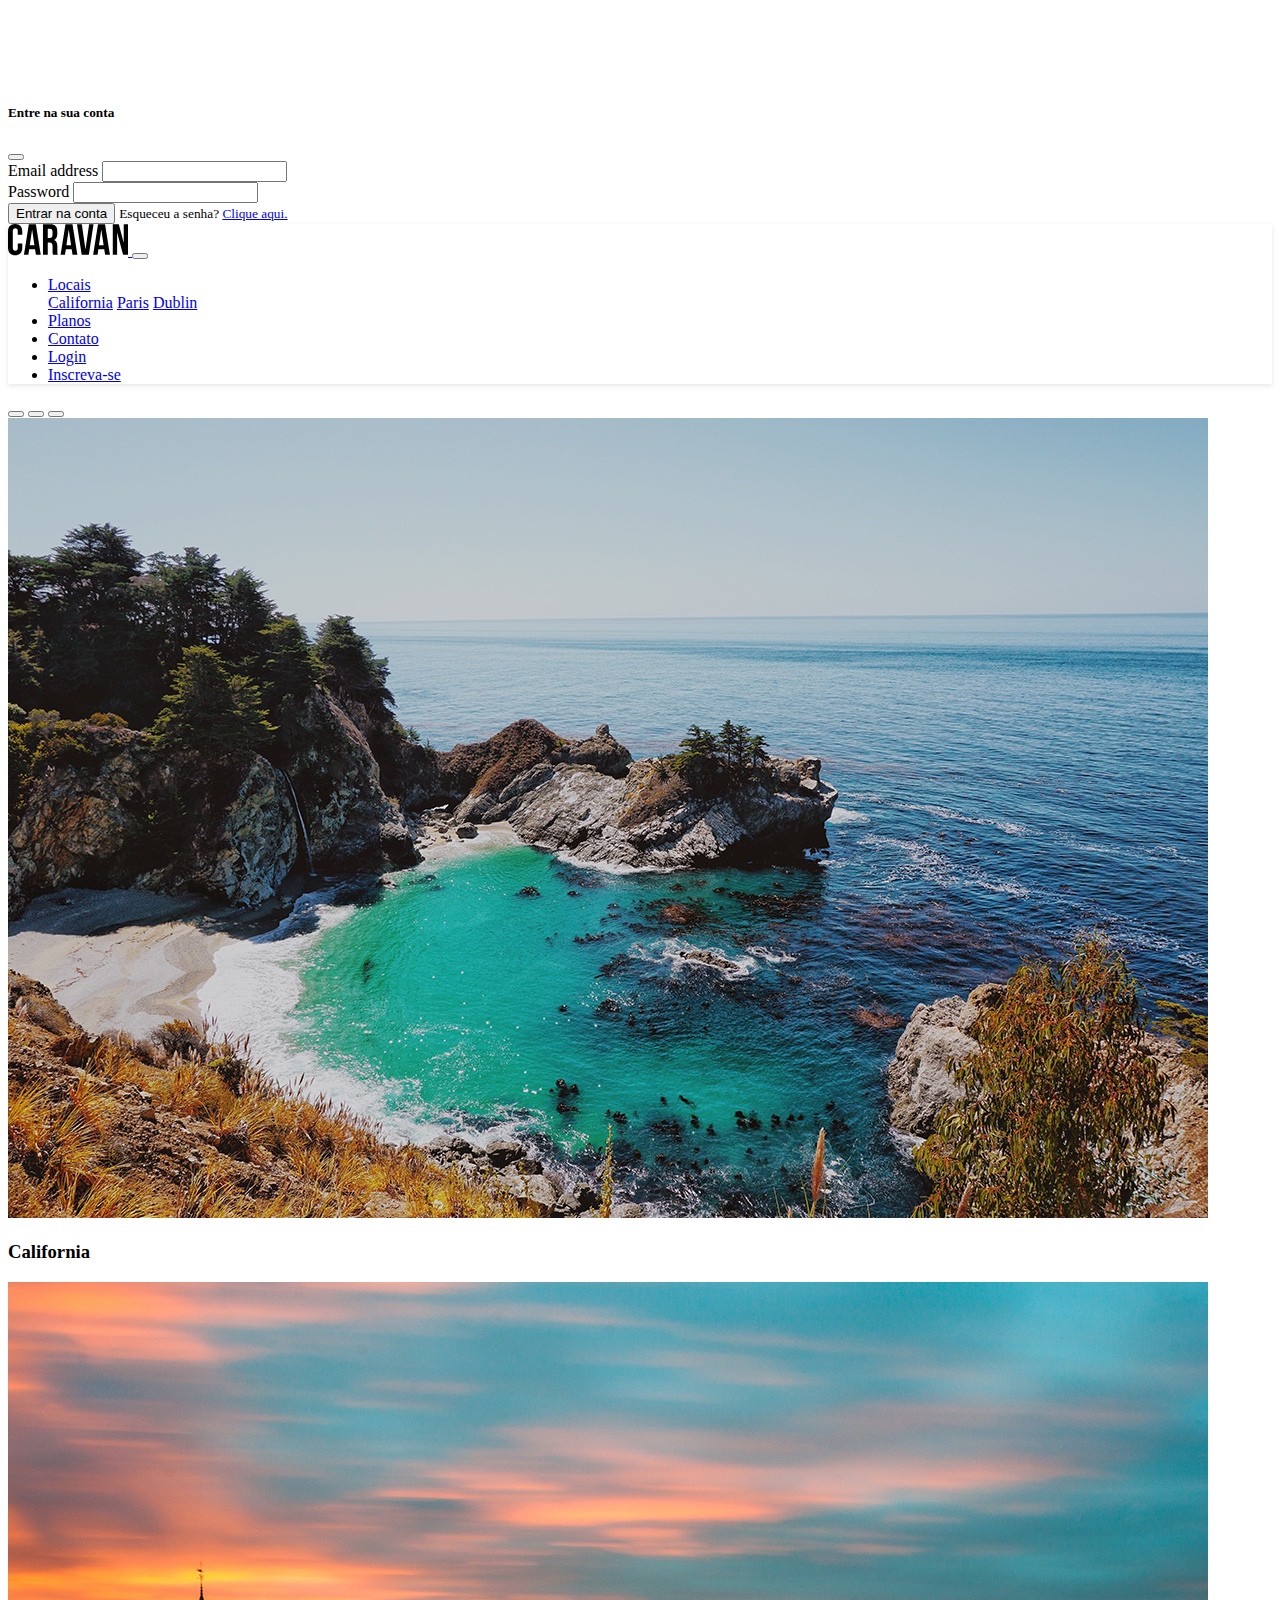
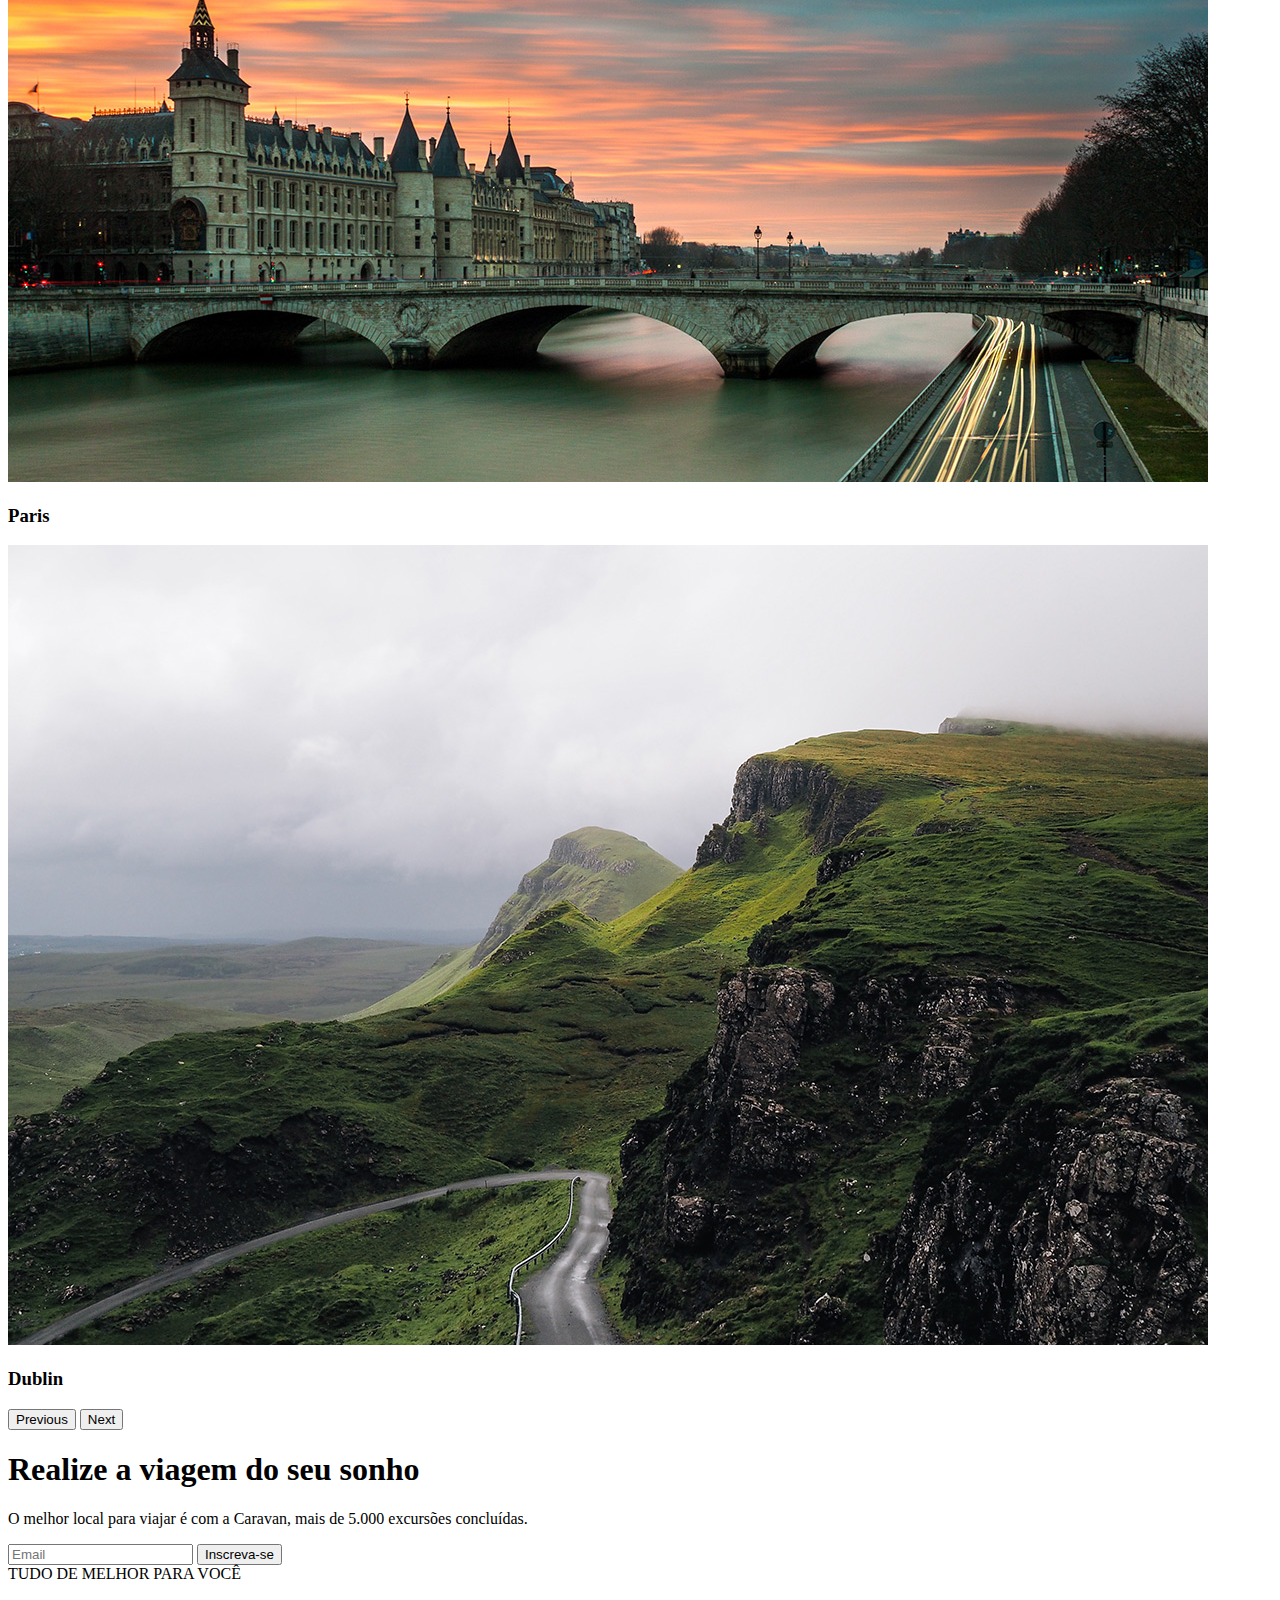
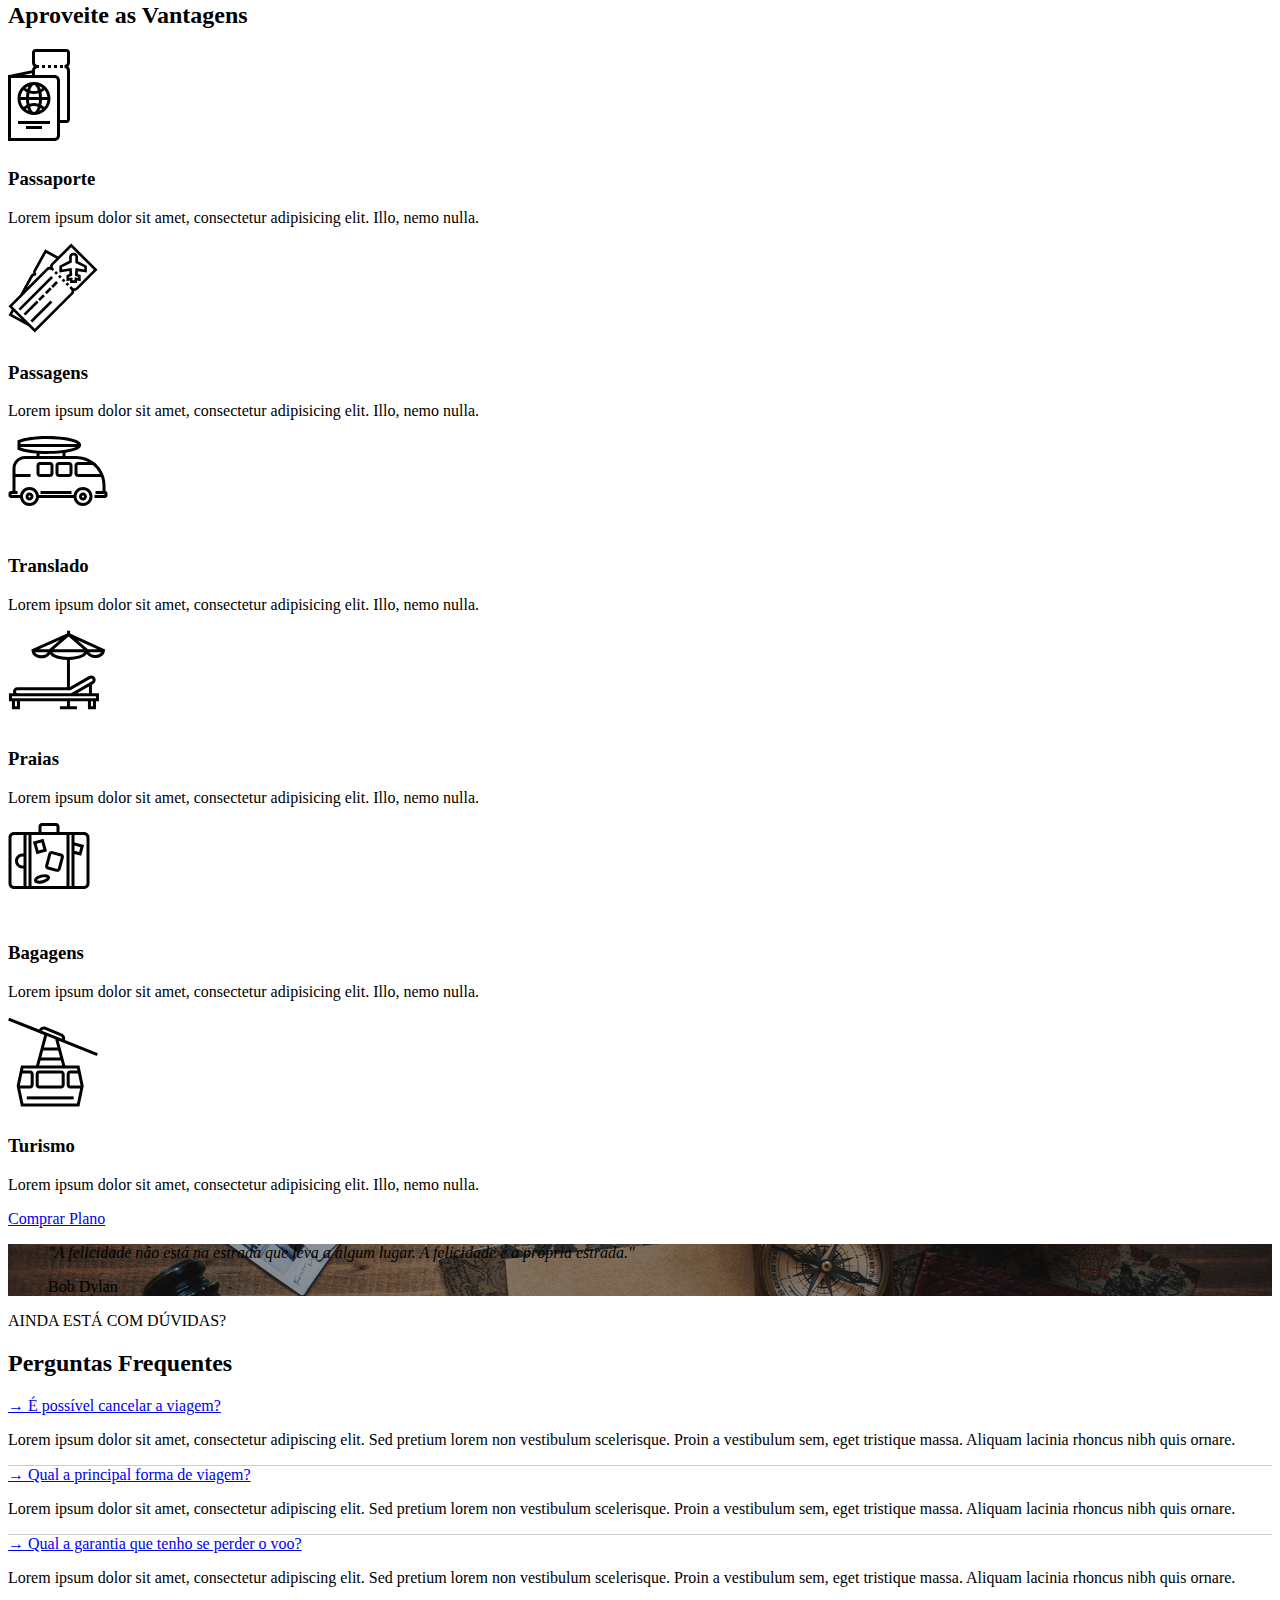
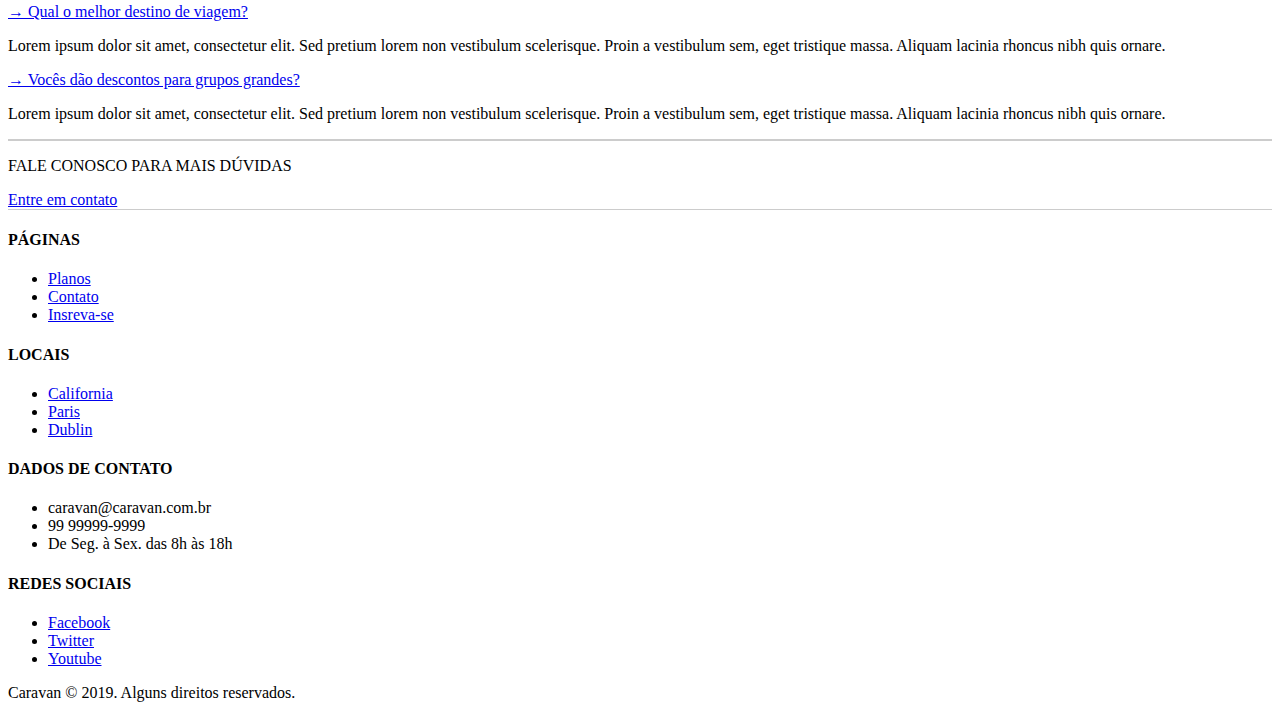
<file: bootstrap-5.2.0-dist/index.html>
<!doctype html>
<html lang="pt-br">
  <head>
    <meta charset="utf-8">
    <meta name="viewport" content="width=device-width, initial-scale=1">
    <title>Caravan</title>
    <link href="https://cdn.jsdelivr.net/npm/bootstrap@5.2.0/dist/css/bootstrap.min.css" rel="stylesheet" integrity="sha384-gH2yIJqKdNHPEq0n4Mqa/HGKIhSkIHeL5AyhkYV8i59U5AR6csBvApHHNl/vI1Bx" crossorigin="anonymous">
    <link href="style.css" rel="stylesheet">
</head>
<body>


<!-- MODAL-->
<div class="modal fade" id="modal-login" tabindex="-1" aria-labelledby="modalLogin-titulo" aria-hidden="true">
  <div class="modal-dialog">
    <div class="modal-content">
      <div class="modal-header">
        <h5 class="modal-title" id="modalLogin-titulo">Entre na sua conta</h5>
        <button type="button" class="btn-close" data-bs-dismiss="modal" aria-label="Close"></button>
      </div>
      <div class="modal-body">
        <form>
          <div class="mb-3">
            <label for="loginEmail" class="form-label">Email address</label>
            <input type="email" class="form-control" id="exampleInputEmail1">
          
          </div>
          <div class="mb-3">
            <label for="loginSenha" class="form-label">Password</label>
            <input type="password" class="form-control" id="exampleInputPassword1">
          </div>
          <button type="submit" class="btn btn-primary btn-sm">Entrar na conta</button>
          <small class="form-text text-muted m-0">Esqueceu a senha? <a href="#">Clique aqui.</a></small>
          </div>
          
        </form>
      </div>
    </div>
  </div>
</div>
<!-- FECHA MODAL -->


<nav class="navbar navbar-expand-md navbar-light bg-light fixed-top py-3 box-shadow">
  <a class="navbar-brand px-2 " href="index.html">
    <img src="img/caravan.svg" alt="Caravan"></img>
  </a>
  <button class="navbar-toggler" type="button" data-bs-toggle="collapse" 
        data-bs-target="#navbarSupportedContent" 
        aria-controls="navbarSupportedContent" aria-expanded="false" aria-label="Abrir navegação">
    <span class="navbar-toggler-icon"></span>
  </button>
  <div class="collapse navbar-collapse" id="navbarSupportedContent">
    <ul class="navbar-nav px-2 ms-auto">
        <li class="nav-item dropdown">
            <a class="nav-link dropdown-toggle" href="#" id="navbarDropdown" 
            role="button" data-bs-toggle="dropdown"
            data-toggle="dropdown" aria-haspopup="true" aria-expanded="false">Locais</a>
            <div class="dropdown-menu" aria-labelledby="navbarDropdown">
                <a class="dropdown-item" href="local.html">California</a>
                <a class="dropdown-item" href="local.html">Paris</a>
                <a class="dropdown-item" href="sidebar.html">Dublin</a>
            </div>
        </li>
        <li class="nav-item">
            <a class="nav-link" href="planos.html">Planos</a>
        </li>
        <li class="nav-item">
            <a class="nav-link" href="contato.html">Contato</a>
        </li>
        <li class="nav-item">
            <a class="nav-link" href="#" data-bs-toggle="modal" data-bs-target="#modal-login">Login</a>
        </li>
        <li class="nav-item">
            <a class="btn btn-outline-primary" href="inscricao.html">Inscreva-se</a>
        </li>
        
    </ul>
  </div>
</nav>

<section class="container-fluid">
<div class="row bg-dark text-white">
    <div class="col-lg-7 p-0">
        <div id="carrousel-cidades" class="carousel slide" data-bs-ride="carousel">
            <div class="carousel-indicators">
              <button type="button" data-bs-target="#carrousel-cidades" data-bs-slide-to="0" class="active" aria-current="true" aria-label="Slide 1"></button>
              <button type="button" data-bs-target="#carrousel-cidades" data-bs-slide-to="1" aria-label="Slide 2"></button>
              <button type="button" data-bs-target="#carrousel-cidades" data-bs-slide-to="2" aria-label="Slide 3"></button>
            </div>
            <div class="carousel-inner">
              <div class="carousel-item active">
                <img src="img/california.jpg" class="d-block w-100" alt="California">
                <div class="carousel-caption">
                    <h3 class="display-4">California</h3>
              </div>
              </div>
              <div class="carousel-item">
                <img src="img/paris.jpg" class="d-block w-100" alt="Paris">
                <div class="carousel-caption">
                    <h3 class="display-4">Paris</h3>
              </div>
              </div>
              <div class="carousel-item">
                <img src="img/dublin.jpg" class="d-block w-100" alt="dublin">
                <div class="carousel-caption">
                    <h3 class="display-4">Dublin</h3>
              </div>
              </div>
            </div>
            <button class="carousel-control-prev" type="button" data-bs-target="#carrousel-cidades" data-bs-slide="prev">
              <span class="carousel-control-prev-icon" aria-hidden="true"></span>
              <span class="visually-hidden">Previous</span>
            </button>
            <button class="carousel-control-next" type="button" data-bs-target="#carrousel-cidades" data-bs-slide="next">
              <span class="carousel-control-next-icon" aria-hidden="true"></span>
              <span class="visually-hidden">Next</span>
            </button>
          </div>
    </div>
    <div class="col-lg-5 p-4 align-self-center">
        <h1 class="display-4">Realize a viagem do seu sonho</h1>
        <p class="lead">O melhor local para viajar é com a Caravan, mais de 5.000 excursões concluídas.</p>
        <form>
            <div class="input-group">
                <input type="text" class="form-control" placeholder="Email" aria-label="email">
                <span class="input-group-append">
                    <button class="btn btn-primary" type="button">Inscreva-se</button>
                </span>
            </div>
        </form>
    </div>
</div>
</section>

<section class="py-5 bg-light text-center">
<div class="container">
<div class="my-5">
  <span class="h6 d-block">TUDO DE MELHOR PARA VOCÊ</span>
  <h2 class="display-4 text-primary">Aproveite as Vantagens</h2>
</div>
<div class="row">
  <div class="col-xl-4 col-md-6">
    <div style="height:100px" class="d-flex justify-content-center">
      <img src="img/icones/passaporte.svg "alt="passaporte">
      </div>
    <h3>Passaporte</h3>
    <p>Lorem ipsum dolor sit amet, consectetur adipisicing elit. Illo, nemo nulla.</p>
  </div>

  <div class="col-xl-4 col-md-6">
    <div style="height:100px" class="d-flex justify-content-center">
      <img src="img/icones/passagens.svg "alt="passagem">
    </div>
      <h3>Passagens</h3>
    <p>Lorem ipsum dolor sit amet, consectetur adipisicing elit. Illo, nemo nulla.</p>
  </div>

  <div class="col-xl-4 col-md-6">
    <div style="height:100px" class="d-flex justify-content-center">
      <img src="img/icones/translado.svg "alt="translado">
    </div>
    <h3>Translado</h3>
    <p>Lorem ipsum dolor sit amet, consectetur adipisicing elit. Illo, nemo nulla.</p>
  </div>


  <div class="col-xl-4 col-md-6">
    <div style="height:100px" class="d-flex justify-content-center">
      <img src="img/icones/praias.svg "alt="praias">
      </div>
    <h3>Praias</h3>
    <p>Lorem ipsum dolor sit amet, consectetur adipisicing elit. Illo, nemo nulla.</p>
  </div>

  <div class="col-xl-4 col-md-6">
    <div style="height:100px" class="d-flex justify-content-center">
      <img src="img/icones/bagagens.svg "alt="bagagens">
    </div>
      <h3>Bagagens</h3>
    <p>Lorem ipsum dolor sit amet, consectetur adipisicing elit. Illo, nemo nulla.</p>
  </div>

  <div class="col-xl-4 col-md-6">
    <div style="height:100px" class="d-flex justify-content-center">
      <img src="img/icones/turismo.svg "alt="turismo">
    </div>
    <h3>Turismo</h3>
    <p>Lorem ipsum dolor sit amet, consectetur adipisicing elit. Illo, nemo nulla.</p>
  </div>
  

  
</div>
<a href="planos.html" class="btn btn-primary  mt-4">Comprar Plano</a>
</div>
</section>

<section id="home-quote" class="p-md-5">
<blockquote class="blockquote text-center text-white p-md-5 p-3">
<p class="display-4"><em>"A felicidade não está na estrada que leva a algum lugar. 
  A felicidade é a própria estrada."</em></p>
  <footer class="blockquote-footer text-white">Bob Dylan</footer>
</blockquote>
</section>

<section class="container">
<div class="my-5 text-center">
<span class="h6 d-block">AINDA ESTÁ COM DÚVIDAS?</span>
<h2 class="display-4 text-primary">Perguntas Frequentes</h2>
</div>
<div class="row justify-content-center">
<div class="col-md-6" id="perguntas-frequentes" data-children=".pergunta">
 
  <div class="pergunta py-2"style="border-bottom: 1px solid rgba(0,0,0,.2);">
    <a class="lead" data-bs-toggle="collapse"  href="#pergunta1" 
    aria-expanded="true" aria-controls="pergunta1">→ É possível cancelar a viagem?</a>
    <div id="pergunta1" class="collapse show" data-parent="#perguntas-frequentes" role="tabpanel">
      <p>Lorem ipsum dolor sit amet, consectetur adipiscing elit. Sed pretium lorem non vestibulum scelerisque. 
      Proin a vestibulum sem, eget tristique massa. Aliquam lacinia rhoncus nibh quis ornare.</p>
    </div>
  </div>

<div class="pergunta py-2"style="border-bottom: 1px solid rgba(0,0,0,.2);">
  <a class="lead" data-bs-toggle="collapse"  href="#pergunta2"
    aria-expanded="true" aria-controls="pergunta2">→ Qual a principal forma de viagem?</a>
  <div id="pergunta2" class="collapse" data-parent="#perguntas-frequentes" role="tabpanel">
    <p>Lorem ipsum dolor sit amet, consectetur adipiscing elit. Sed pretium lorem non vestibulum scelerisque. 
    Proin a vestibulum sem, eget tristique massa. Aliquam lacinia rhoncus nibh quis ornare.</p>
  </div>
</div>

<div class="pergunta py-2"style="border-bottom: 1px solid rgba(0,0,0,.2);">
  <a class="lead" data-bs-toggle="collapse"  href="#pergunta3"
    aria-expanded="true" aria-controls="pergunta3">→ Qual a garantia que tenho se perder o voo?</a>
  <div id="pergunta3" class="collapse" data-parent="#perguntas-frequentes" role="tabpanel">
    <p>Lorem ipsum dolor sit amet, consectetur adipiscing elit. Sed pretium lorem non vestibulum scelerisque. 
    Proin a vestibulum sem, eget tristique massa. Aliquam lacinia rhoncus nibh quis ornare.</p>
  </div>

  <div class="pergunta py-2"style="border-bottom: 1px solid rgba(0,0,0,.2);">
    <a class="lead" data-bs-toggle="collapse"  href="#pergunta4"
      aria-expanded="true" aria-controls="pergunta4">→ Qual o melhor destino de viagem?</a>
    <div id="pergunta4" class="collapse" data-parent="#perguntas-frequentes" role="tabpanel">
      <p>Lorem ipsum dolor sit amet, consectetur  elit. Sed pretium lorem non vestibulum scelerisque. 
      Proin a vestibulum sem, eget tristique massa. Aliquam lacinia rhoncus nibh quis ornare.</p>
    </div>

    <div class="pergunta py-2"style="border-bottom: 1px solid rgba(0,0,0,.2);">
      <a class="lead" data-bs-toggle="collapse"  href="#pergunta5"
        aria-expanded="true" aria-controls="pergunta5">→ Vocês dão descontos para grupos grandes?</a>
      <div id="pergunta5" class="collapse" data-parent="#perguntas-frequentes" role="tabpanel">
        <p>Lorem ipsum dolor sit amet, consectetur  elit. Sed pretium lorem non vestibulum scelerisque. 
        Proin a vestibulum sem, eget tristique massa. Aliquam lacinia rhoncus nibh quis ornare.</p>
      </div>
    </div>
  </div>
  <div class="text-center my-4">
    <p class="small m-1">FALE CONOSCO PARA MAIS DÚVIDAS</p>
    <a class="btn btn-primary btn-lg" href="contato.html">Entre em contato</a>
  </div>
</div>
</section>
<footer class="bg-dark text-white mt-5">
  <div class="container py-4">
    <div class="row">
    <div class="col-md-3 col-6">
      <h4 class="h6">PÁGINAS</h4>
      <UL class="list-unstyled">
        <li><a href="planos.html">Planos</a></li>
        <li><a href="contato.html">Contato</a></li>
        <li><a href="inscricao.html">Insreva-se</a></li>
      </UL>
    </div>

    <div class="col-md-3 col-6">
      <h4 class="h6">LOCAIS</h4>
      <UL class="list-unstyled">
        <li><a href="CALIFORNIA.html">California</a></li>
        <li><a href="paris.html">Paris</a></li>
        <li><a href="dublin.html">Dublin</a></li>
      </UL>
    </div>
    <div class="col-md-4">
      <h4 class="h6">DADOS DE CONTATO</h4>
      <ul class="list-unstyled text-secondary">
        <li>caravan@caravan.com.br</li>
        <li>99 99999-9999</li>
        <li>De Seg. à Sex. das 8h às 18h</li>
      </ul>
    </div>
    <div class="col-md-2">
      <h4 class="h6">REDES SOCIAIS</h4>
      <ul class="list-unstyled text-secondary">
        <li><a class="btn btn-outline-secondary btn-sm mb-2 btn-block" style="max-width: 140px;"href="#">Facebook</a>
        <li><a class="btn btn-outline-secondary btn-sm mb-2 btn-block" style="max-width: 140px;"href="#">Twitter</a>
        <li><a class="btn btn-outline-secondary btn-sm mb-2 btn-block" style="max-width: 140px;"href="#">Youtube</a>
      </ul>
    </div>
  </div>
</div>
<div class="bg-primary text-center py-3">
  <p class="mb-0">Caravan © 2019. Alguns direitos reservados.</p>
</div>
</footer>
<script src="https://cdn.jsdelivr.net/npm/bootstrap@5.2.0/dist/js/bootstrap.bundle.min.js" integrity="sha384-A3rJD856KowSb7dwlZdYEkO39Gagi7vIsF0jrRAoQmDKKtQBHUuLZ9AsSv4jD4Xa" crossorigin="anonymous"></script>
</body>
</html>
</file>
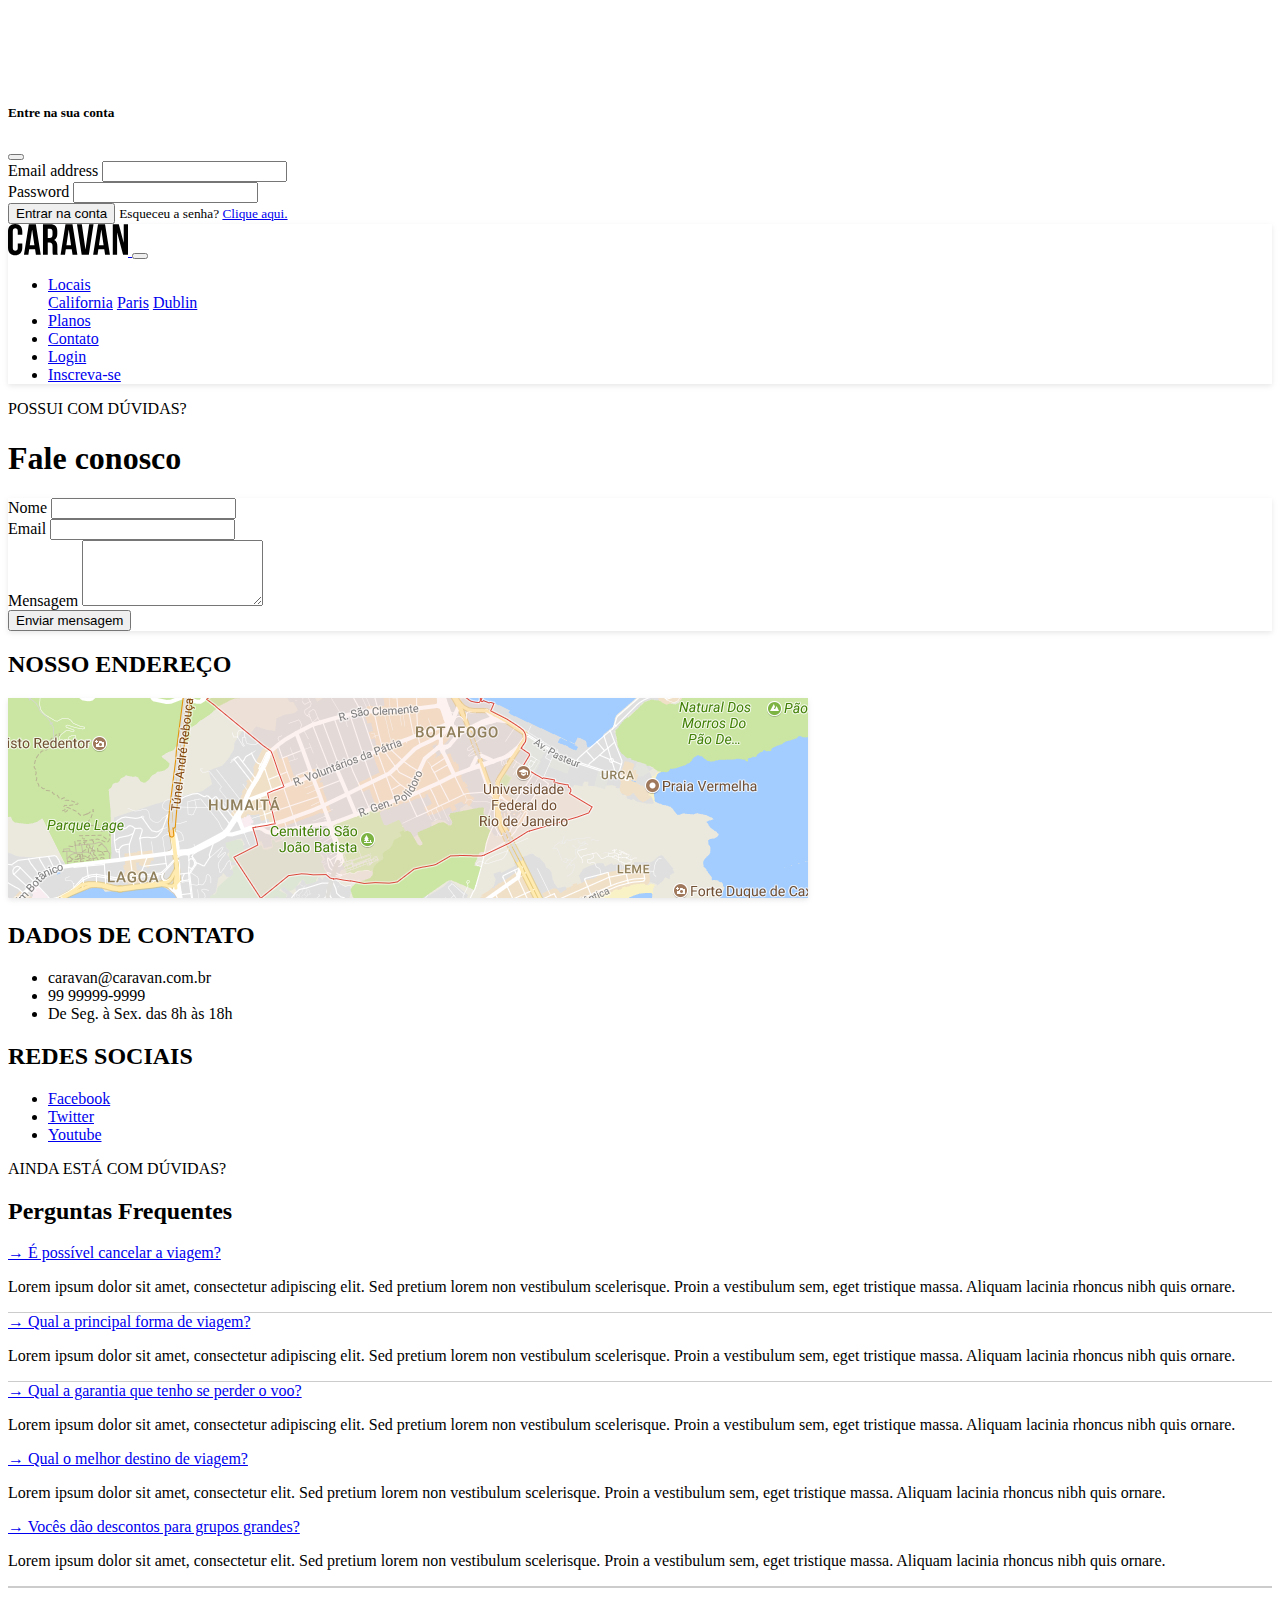
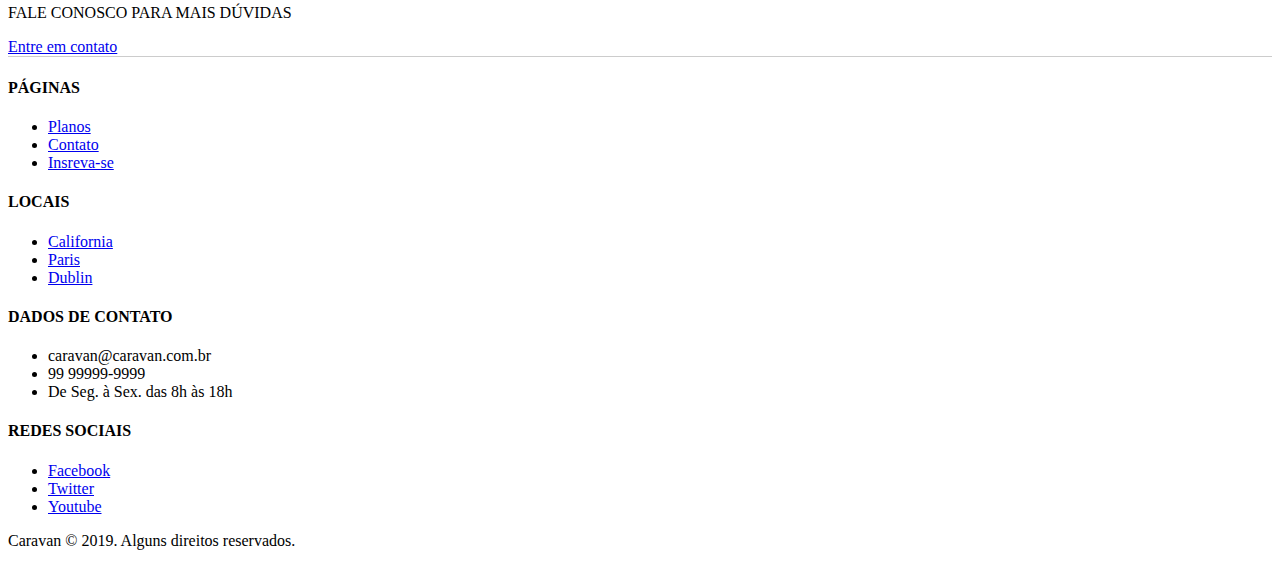
<file: bootstrap-5.2.0-dist/contato.html>
<!doctype html>
<html lang="pt-br">
  <head>
    <meta charset="utf-8">
    <meta name="viewport" content="width=device-width, initial-scale=1">
    <title>Caravan</title>
    <link href="https://cdn.jsdelivr.net/npm/bootstrap@5.2.0/dist/css/bootstrap.min.css" rel="stylesheet" integrity="sha384-gH2yIJqKdNHPEq0n4Mqa/HGKIhSkIHeL5AyhkYV8i59U5AR6csBvApHHNl/vI1Bx" crossorigin="anonymous">
    <link href="style.css" rel="stylesheet">
</head>
<body>


<!-- MODAL-->
<div class="modal fade" id="modal-login" tabindex="-1" aria-labelledby="modalLogin-titulo" aria-hidden="true">
  <div class="modal-dialog">
    <div class="modal-content">
      <div class="modal-header">
        <h5 class="modal-title" id="modalLogin-titulo">Entre na sua conta</h5>
        <button type="button" class="btn-close" data-bs-dismiss="modal" aria-label="Close"></button>
      </div>
      <div class="modal-body">
        <form>
          <div class="mb-3">
            <label for="loginEmail" class="form-label">Email address</label>
            <input type="email" class="form-control" id="exampleInputEmail1">
          
          </div>
          <div class="mb-3">
            <label for="loginSenha" class="form-label">Password</label>
            <input type="password" class="form-control" id="exampleInputPassword1">
          </div>
          <button type="submit" class="btn btn-primary btn-sm">Entrar na conta</button>
          <small class="form-text text-muted m-0">Esqueceu a senha? <a href="#">Clique aqui.</a></small>
          </div>
          
        </form>
      </div>
    </div>
  </div>
</div>
<!-- FECHA MODAL -->


<nav class="navbar navbar-expand-md navbar-light bg-light fixed-top py-3 box-shadow">
  <a class="navbar-brand px-2 " href="index.html">
    <img src="img/caravan.svg" alt="Caravan"></img>
  </a>
  <button class="navbar-toggler" type="button" data-bs-toggle="collapse" 
        data-bs-target="#navbarSupportedContent" 
        aria-controls="navbarSupportedContent" aria-expanded="false" aria-label="Abrir navegação">
    <span class="navbar-toggler-icon"></span>
  </button>
  <div class="collapse navbar-collapse" id="navbarSupportedContent">
    <ul class="navbar-nav px-2 ms-auto">
        <li class="nav-item dropdown">
            <a class="nav-link dropdown-toggle" href="#" id="navbarDropdown" 
            role="button" data-bs-toggle="dropdown"
            data-toggle="dropdown" aria-haspopup="true" aria-expanded="false">Locais</a>
            <div class="dropdown-menu" aria-labelledby="navbarDropdown">
                <a class="dropdown-item" href="local.html">California</a>
                <a class="dropdown-item" href="local.html">Paris</a>
                <a class="dropdown-item" href="sidebar.html">Dublin</a>
            </div>
        </li>
        <li class="nav-item">
            <a class="nav-link" href="planos.html">Planos</a>
        </li>
        <li class="nav-item">
            <a class="nav-link active" href="contato.html">Contato</a>
        </li>
        <li class="nav-item">
            <a class="nav-link" href="#" data-bs-toggle="modal" data-bs-target="#modal-login">Login</a>
        </li>
        <li class="nav-item">
            <a class="btn btn-outline-primary" href="inscricao.html">Inscreva-se</a>
        </li>
        
    </ul>
  </div>
</nav>
<section class="container">
    <div class="my-5 text-center">
        <span class="h6 d-block">POSSUI COM DÚVIDAS?</span>
           <h1 class="display-4 text-primary">Fale conosco</h1>
    </div>
    <div class="row">
        <div class="col-lg mb-5">
            <form class="bg-light rounded p-4 box-shadow">
                <div class="form-group">
                    <label for="clienteNome">Nome</label>
                    <input type="email" class="form-control" id="clienteNome">
                  </div>
                <div class="form-group">
                  <label for="clienteEmail">Email</label>
                  <input type="email" class="form-control" id="clienteEmail">
                </div>
                <div class="form-group">
                    <label for="clienteMensagem">Mensagem</label>
                    <textarea type="textarea" class="form-control" id="clienteMensagem" rows="4"></textarea>
                  </div>
                <button type="submit" class="btn btn-primary mt-4">Enviar mensagem</button>
              </form>
        </div>
        <div class="col-lg">
            <h2 class="h6">NOSSO ENDEREÇO</h2>
            <a href=""><img src="img/mapa.png" class="img-fluid box-shadow rounded mb-4" alt="mapa"></a>
            
            <h2 class="h6">DADOS DE CONTATO</h2>
            <ul class="list-unstyled text-secondary">
                <li>caravan@caravan.com.br</li>
                <li>99 99999-9999</li>
                <li>De Seg. à Sex. das 8h às 18h</li>
            </ul>
              
              <h2 class="h6">REDES SOCIAIS</h2>
              <ul class="list-unstyled text-secondary">
                <li><a class="btn btn-outline-secondary btn-sm mb-2 btn-block" style="max-width: 140px;"href="#">Facebook</a>
                <li><a class="btn btn-outline-secondary btn-sm mb-2 btn-block" style="max-width: 140px;"href="#">Twitter</a>
                <li><a class="btn btn-outline-secondary btn-sm mb-2 btn-block" style="max-width: 140px;"href="#">Youtube</a>
              </ul>
        </div>
    </div>
</section>


<section class="container">
<div class="my-5 text-center">
<span class="h6 d-block">AINDA ESTÁ COM DÚVIDAS?</span>
<h2 class="display-4 text-primary">Perguntas Frequentes</h2>
</div>
<div class="row justify-content-center">
<div class="col-md-6" id="perguntas-frequentes" data-children=".pergunta">
 
  <div class="pergunta py-2"style="border-bottom: 1px solid rgba(0,0,0,.2);">
    <a class="lead" data-bs-toggle="collapse"  href="#pergunta1" 
    aria-expanded="true" aria-controls="pergunta1">→ É possível cancelar a viagem?</a>
    <div id="pergunta1" class="collapse show" data-parent="#perguntas-frequentes" role="tabpanel">
      <p>Lorem ipsum dolor sit amet, consectetur adipiscing elit. Sed pretium lorem non vestibulum scelerisque. 
      Proin a vestibulum sem, eget tristique massa. Aliquam lacinia rhoncus nibh quis ornare.</p>
    </div>
  </div>

<div class="pergunta py-2"style="border-bottom: 1px solid rgba(0,0,0,.2);">
  <a class="lead" data-bs-toggle="collapse"  href="#pergunta2"
    aria-expanded="true" aria-controls="pergunta2">→ Qual a principal forma de viagem?</a>
  <div id="pergunta2" class="collapse" data-parent="#perguntas-frequentes" role="tabpanel">
    <p>Lorem ipsum dolor sit amet, consectetur adipiscing elit. Sed pretium lorem non vestibulum scelerisque. 
    Proin a vestibulum sem, eget tristique massa. Aliquam lacinia rhoncus nibh quis ornare.</p>
  </div>
</div>

<div class="pergunta py-2"style="border-bottom: 1px solid rgba(0,0,0,.2);">
  <a class="lead" data-bs-toggle="collapse"  href="#pergunta3"
    aria-expanded="true" aria-controls="pergunta3">→ Qual a garantia que tenho se perder o voo?</a>
  <div id="pergunta3" class="collapse" data-parent="#perguntas-frequentes" role="tabpanel">
    <p>Lorem ipsum dolor sit amet, consectetur adipiscing elit. Sed pretium lorem non vestibulum scelerisque. 
    Proin a vestibulum sem, eget tristique massa. Aliquam lacinia rhoncus nibh quis ornare.</p>
  </div>

  <div class="pergunta py-2"style="border-bottom: 1px solid rgba(0,0,0,.2);">
    <a class="lead" data-bs-toggle="collapse"  href="#pergunta4"
      aria-expanded="true" aria-controls="pergunta4">→ Qual o melhor destino de viagem?</a>
    <div id="pergunta4" class="collapse" data-parent="#perguntas-frequentes" role="tabpanel">
      <p>Lorem ipsum dolor sit amet, consectetur  elit. Sed pretium lorem non vestibulum scelerisque. 
      Proin a vestibulum sem, eget tristique massa. Aliquam lacinia rhoncus nibh quis ornare.</p>
    </div>

    <div class="pergunta py-2"style="border-bottom: 1px solid rgba(0,0,0,.2);">
      <a class="lead" data-bs-toggle="collapse"  href="#pergunta5"
        aria-expanded="true" aria-controls="pergunta5">→ Vocês dão descontos para grupos grandes?</a>
      <div id="pergunta5" class="collapse" data-parent="#perguntas-frequentes" role="tabpanel">
        <p>Lorem ipsum dolor sit amet, consectetur  elit. Sed pretium lorem non vestibulum scelerisque. 
        Proin a vestibulum sem, eget tristique massa. Aliquam lacinia rhoncus nibh quis ornare.</p>
      </div>
    </div>
  </div>
  <div class="text-center my-4">
    <p class="small m-1">FALE CONOSCO PARA MAIS DÚVIDAS</p>
    <a class="btn btn-primary btn-lg" href="contato.html">Entre em contato</a>
  </div>
</div>
</section>
<footer class="bg-dark text-white mt-5">
  <div class="container py-4">
    <div class="row">
    <div class="col-md-3 col-6">
      <h4 class="h6">PÁGINAS</h4>
      <UL class="list-unstyled">
        <li><a href="planos.html">Planos</a></li>
        <li><a href="contato.html">Contato</a></li>
        <li><a href="inscricao.html">Insreva-se</a></li>
      </UL>
    </div>

    <div class="col-md-3 col-6">
      <h4 class="h6">LOCAIS</h4>
      <UL class="list-unstyled">
        <li><a href="CALIFORNIA.html">California</a></li>
        <li><a href="paris.html">Paris</a></li>
        <li><a href="dublin.html">Dublin</a></li>
      </UL>
    </div>
    <div class="col-md-4">
      <h4 class="h6">DADOS DE CONTATO</h4>
      <ul class="list-unstyled text-secondary">
        <li>caravan@caravan.com.br</li>
        <li>99 99999-9999</li>
        <li>De Seg. à Sex. das 8h às 18h</li>
      </ul>
    </div>
    <div class="col-md-2">
      <h4 class="h6">REDES SOCIAIS</h4>
      <ul class="list-unstyled text-secondary">
        <li><a class="btn btn-outline-secondary btn-sm mb-2 btn-block" style="max-width: 140px;"href="#">Facebook</a>
        <li><a class="btn btn-outline-secondary btn-sm mb-2 btn-block" style="max-width: 140px;"href="#">Twitter</a>
        <li><a class="btn btn-outline-secondary btn-sm mb-2 btn-block" style="max-width: 140px;"href="#">Youtube</a>
      </ul>
    </div>
  </div>
</div>
<div class="bg-primary text-center py-3">
  <p class="mb-0">Caravan © 2019. Alguns direitos reservados.</p>
</div>
</footer>
<script src="https://cdn.jsdelivr.net/npm/bootstrap@5.2.0/dist/js/bootstrap.bundle.min.js" integrity="sha384-A3rJD856KowSb7dwlZdYEkO39Gagi7vIsF0jrRAoQmDKKtQBHUuLZ9AsSv4jD4Xa" crossorigin="anonymous"></script>
</body>
</html>
</file>
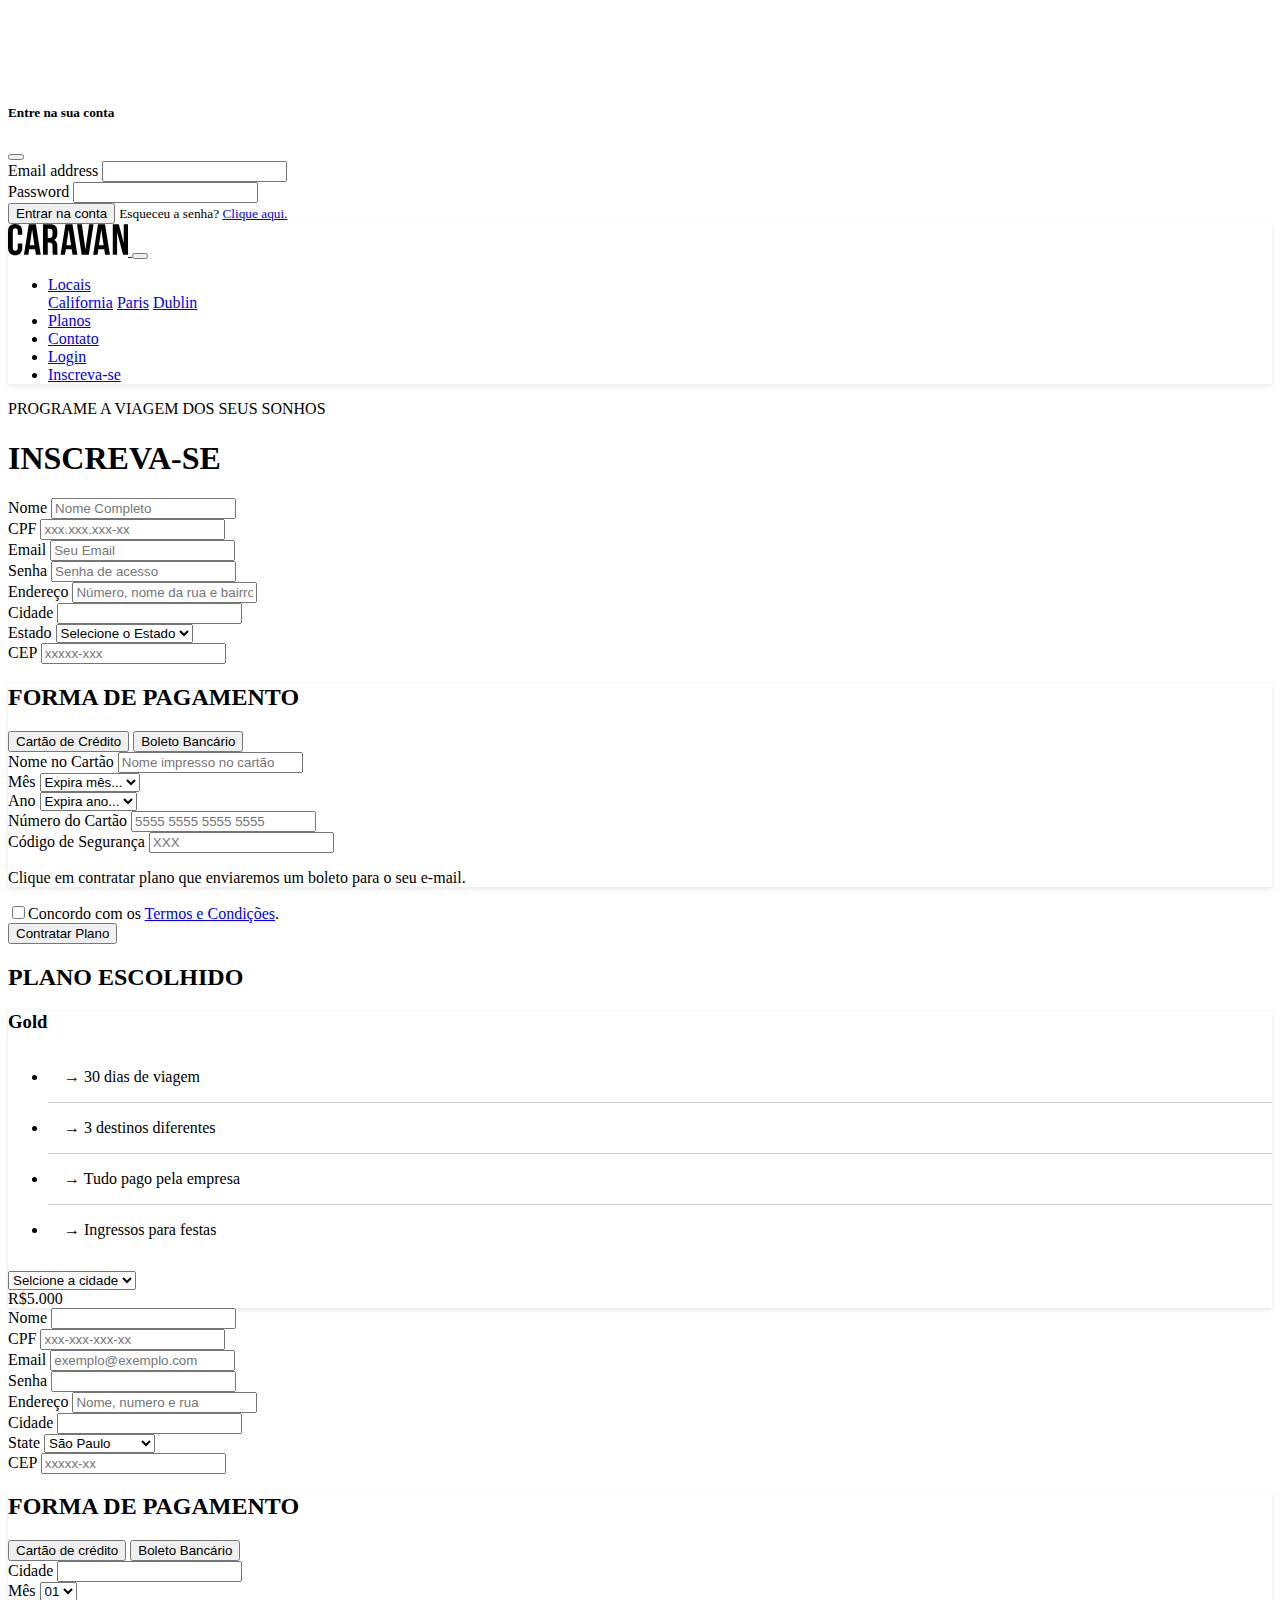
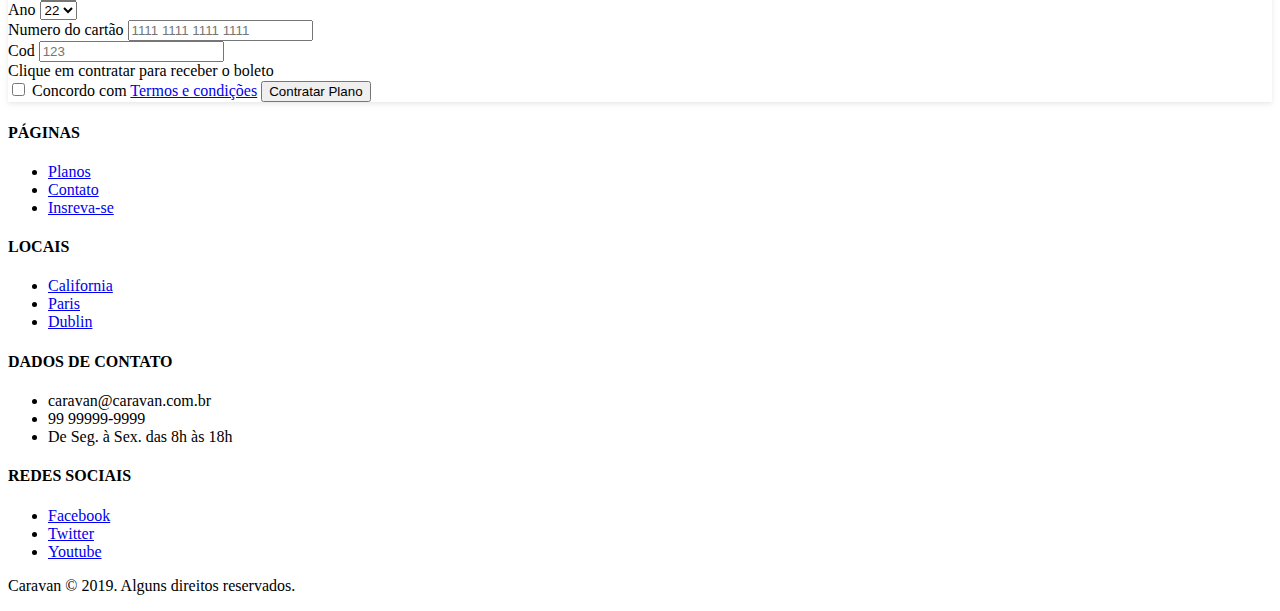
<file: bootstrap-5.2.0-dist/inscricao.html>
<!doctype html>
<html lang="pt-br">
  <head>
    <meta charset="utf-8">
    <meta name="viewport" content="width=device-width, initial-scale=1">
    <title>Caravan - Inscrição</title>
    <link href="https://cdn.jsdelivr.net/npm/bootstrap@5.2.0/dist/css/bootstrap.min.css" rel="stylesheet" integrity="sha384-gH2yIJqKdNHPEq0n4Mqa/HGKIhSkIHeL5AyhkYV8i59U5AR6csBvApHHNl/vI1Bx" crossorigin="anonymous">
    <link href="style.css" rel="stylesheet">
</head>
<body>


<!-- MODAL-->
<div class="modal fade" id="modal-login" tabindex="-1" aria-labelledby="modalLogin-titulo" aria-hidden="true">
  <div class="modal-dialog">
    <div class="modal-content">
      <div class="modal-header">
        <h5 class="modal-title" id="modalLogin-titulo">Entre na sua conta</h5>
        <button type="button" class="btn-close" data-bs-dismiss="modal" aria-label="Close"></button>
      </div>
      <div class="modal-body">
        <form>
          <div class="mb-3">
            <label for="loginEmail" class="form-label">Email address</label>
            <input type="email" class="form-control" id="exampleInputEmail1">
          
          </div>
          <div class="mb-3">
            <label for="loginSenha" class="form-label">Password</label>
            <input type="password" class="form-control" id="exampleInputPassword1">
          </div>
          <button type="submit" class="btn btn-primary btn-sm">Entrar na conta</button>
          <small class="form-text text-muted m-0">Esqueceu a senha? <a href="#">Clique aqui.</a></small>
          </div>
          
        </form>
      </div>
    </div>
  </div>
</div>
<!-- FECHA MODAL -->


<nav class="navbar navbar-expand-md navbar-light bg-light fixed-top py-3 box-shadow">
  <a class="navbar-brand px-2 " href="index.html">
    <img src="img/caravan.svg" alt="Caravan"></img>
  </a>
  <button class="navbar-toggler" type="button" data-bs-toggle="collapse" 
        data-bs-target="#navbarSupportedContent" 
        aria-controls="navbarSupportedContent" aria-expanded="false" aria-label="Abrir navegação">
    <span class="navbar-toggler-icon"></span>
  </button>
  <div class="collapse navbar-collapse" id="navbarSupportedContent">
    <ul class="navbar-nav px-2 ms-auto">
        <li class="nav-item dropdown">
            <a class="nav-link dropdown-toggle" href="#" id="navbarDropdown" 
            role="button" data-bs-toggle="dropdown"
            data-toggle="dropdown" aria-haspopup="true" aria-expanded="false">Locais</a>
            <div class="dropdown-menu" aria-labelledby="navbarDropdown">
                <a class="dropdown-item" href="local.html">California</a>
                <a class="dropdown-item" href="local.html">Paris</a>
                <a class="dropdown-item" href="sidebar.html">Dublin</a>
            </div>
        </li>
        <li class="nav-item">
            <a class="nav-link" href="planos.html">Planos</a>
        </li>
        <li class="nav-item">
            <a class="nav-link" href="contato.html">Contato</a>
        </li>
        <li class="nav-item">
            <a class="nav-link" href="#" data-bs-toggle="modal" data-bs-target="#modal-login">Login</a>
        </li>
        <li class="nav-item">
            <a class="btn btn-outline-primary" href="inscricao.html">Inscreva-se</a>
        </li>
        
    </ul>
  </div>
</nav>

<section class="container">
    <div class="my-5 text-center">
        <span class="h6 d-block">PROGRAME A VIAGEM DOS SEUS SONHOS</span>
           <h1 class="display-4 text-primary">INSCREVA-SE</h1>
        </div>
  

<!--Formulario-->
<section class="container">

  <!--form aqui-->
  <div class="row">
    <form class="col-lg-6" action="#">
      <div class="form-row">
        <div class="form-group col-md-6">
          <label for="inputNome">Nome</label>
          <input type="text" class="form-control" id="inputNome" placeholder="Nome Completo">
        </div>
        <div class="form-group col-md-6">
          <label for="inputCPF">CPF</label>
          <input type="text" class="form-control" id="inputCPF" placeholder="xxx.xxx.xxx-xx">
        </div>
        <div class="form-group col-md-6">
          <label for="inputEmail">Email</label>
          <input type="email" class="form-control" id="inputEmail" placeholder="Seu Email">
        </div>
        <div class="form-group col-md-6">
          <label for="inputSenha">Senha</label>
          <input type="password" class="form-control" id="inputSenha" placeholder="Senha de acesso">
        </div>
        <div class="form-group col-12">
          <label for="inputEndereco">Endereço</label>
          <input type="password" class="form-control" id="inputEndereco" placeholder="Número, nome da rua e bairro.">
        </div>
        <div class="form-group col-md-6">
          <label for="inputCidade">Cidade</label>
          <input type="password" class="form-control" id="inputCidade">
        </div>
        <div class="form-group col-md-3 col-6">
          <label for="ipuntEstado">Estado</label>
          <select class="form-control">
            <option>Selecione o Estado</option>
            <option>Selecione o Estado</option>
            <option>Rio de Janeiro</option>
            <option>São Paulo</option>
            <option>Paraná</option>
            <option>Ceará</option>
            <option>Acre</option>
          </select>
        </div>
        <div class="form-group col-md-3 col-6">
          <label for="inputCEP">CEP</label>
          <input type="password" class="form-control" id="inputCEP" placeholder="xxxxx-xxx">
        </div>
      </div>
      <!--fim form aqui-->

      
      <div class="bg-light rounded box-shadow p-3 form-group">
        <h2 class="h6 text-primary">FORMA DE PAGAMENTO</h2>
        <nav class="nav btn-group mb-3" id="formaPagamento" role="tablist">
          <button type="button" class="btn btn-secondary btn-sm active" id="nav-cartao-tab" data-toggle="tab" href="#nav-cartao" role="tab" aria-controls="nav-cartao" aria-selected="true">Cartão de Crédito</button>
          <button type="button" class="btn btn-secondary btn-sm" id="nav-boleto-tab" data-toggle="tab" href="#nav-boleto" role="tab" aria-controls="nav-boleto" aria-selected="false">Boleto Bancário</button>
        </nav>
        <div class="tab-content" id="formaPagamentoConteudo">
          <div class="tab-pane fade show active" id="nav-cartao" role="tabpanel" aria-labelledby="nav-cartao-tab">
            <div class="form-row">
              <div class="form-group col-md-6">
                <label for="inputNomeCartao">Nome no Cartão</label>
                <input type="text" class="form-control" id="inputNomeCartao" placeholder="Nome impresso no cartão">
              </div>
              <div class="form-group col-md-3 col-6">
                <label for="ipuntCartaoMes">Mês</label>
                <select id="ipuntCartaoMes" class="form-control">
                  <option>Expira mês...</option>
                  <option>01</option>
                  <option>02</option>
                  <option>03</option>
                  <option>04</option>
                  <option>05</option>
                </select>
              </div>
              <div class="form-group col-md-3 col-6">
                <label for="ipuntCartaoAno">Ano	</label>
                <select id="ipuntCartaoAno" class="form-control">
                  <option>Expira ano...</option>
                  <option>2019</option>
                  <option>2020</option>
                  <option>2021</option>
                  <option>2022</option>
                  <option>2023</option>
                </select>
              </div>
              <div class="form-group col-md-6">
                <label for="inputNumeroCartao">Número do Cartão</label>
                <input type="text" class="form-control" id="inputNumeroCartao" placeholder="5555 5555 5555 5555">
              </div>
              <div class="form-group col-md-6">
                <label for="inputCodeCartao">Código de Segurança</label>
                <input type="text" class="form-control" id="inputCodeCartao" placeholder="XXX">
              </div>
            </div>
          </div>
          <div class="tab-pane fade" id="nav-boleto" role="tabpanel" aria-labelledby="nav-boleto-tab">
            <p class="lead">Clique em contratar plano que enviaremos um boleto para o seu e-mail.</p>
          </div>
        </div>
      </div>
      <div class="form-check">
        <label class="form-check-label">
          <input type="checkbox" class="form-check-input">Concordo com os <a href="#">Termos e Condições</a>.
        </label>
      </div>
      <button class="btn btn-primary btn-lg">Contratar Plano</button>
    </form>
  
    <div class="col-lg-5 mx-auto order-first order-lg-1 mb-5">
      <h2 class="h6 text-primary">PLANO ESCOLHIDO</h2>
      <div class="bg-light rounded p-4 box-shadow">
        <h3>Gold</h3>
        <ul class="lista-planos list-unstyled">
          <li>→ 30 dias de viagem</li>
          <li>→ 3 destinos diferentes</li>
          <li>→ Tudo pago pela empresa</li>
          <li>→ Ingressos para festas</li>
        </ul>
        <form action="#">
          <div class="form-group">
            <select class="form-control bg-light" id="cidades">
              <option class="disabled">Selcione a cidade</option>
              <option>California</option>
              <option>Paris</option>
              <option>Dublin</option>
            </select>
          </div>
        </form>
        <div class="row mt-4">
          <div class="col">
            <span class="h4">R$5.000</span>
          </div>
        </div>
        </div>
    </div>
  </div>



<!--novo aqui-->
  <form class="row g-3 col-lg-6">
      <div class="col-md-6">
        <label for="inputNome" class="form-label">Nome</label>
        <input type="text" class="form-control" id="inputNome">
      </div>
      <div class="col-md-6">
        <label for="inputCPF" class="form-label">CPF</label>
        <input type="text" class="form-control" id="inputCPF" placeholder="xxx-xxx-xxx-xx">
      </div>

    <div class="col-md-6">
      <label for="inputEmail" class="form-label">Email</label>
      <input type="email" class="form-control" id="inputEmail" placeholder="exemplo@exemplo.com">
    </div>
    <div class="col-md-6">
      <label for="inputPassword4" class="form-label">Senha</label>
      <input type="password" class="form-control" id="inputPassword4">
    </div>
    <div class="col-12">
      <label for="inputEndereco" class="form-label">Endereço</label>
      <input type="password" class="form-control" id="inputEndereco" placeholder="Nome, numero e rua">
    </div>
    <div class="col-md-6">
      <label for="inputCity" class="form-label">Cidade</label>
      <input type="text" class="form-control" id="inputCity">
    </div>
    <div class="col-md-3 col-6">
      <label for="inputState" class="form-label">State</label>
      <select id="inputState" class="form-select">
        <option selected>São Paulo</option>
        <option >Rio de Janiero</option>
        <option >Minas Gerais</option>
        <option >Santa Catarina</option>
        <option >Paraná</option>
      </select>
    </div>
    <div class="col-md-3 col-6">
      <label for="inputZip" class="form-label">CEP</label>
      <input type="text" class="form-control" id="inputZip" placeholder="xxxxx-xx">
    </div>
  
  <!---->

 
  
  <!---->
    <div class="bg-light rounded box-shadow p-3  ">
      <h2 class="h6 text-primary">FORMA DE PAGAMENTO</h2>
      <nav class="nav btn-group col-sm-6 col-md-6 mb-3 " id="formaPagamento" role="tablist">

        <button type="button" 
        class="btn btn-secondary btn-sm active" id="nav-cartao-tab" data-bs-toggle="tab"
        href="#nav-cartao" role="tab" aria-controls="nav-cartao" 
        aria-selected="true">Cartão de crédito</button>

        <button type="button" class="btn btn-secondary  btn-sm" id="nav-boleto-tab" data-bs-toggle="tab"
        href="#nav-boleto" role="tab" aria-controls="nav-boleto" 
        aria-selected="false">Boleto Bancário</button>
      </nav>
      <div class="tab-content " id="formaPagamentoConteudo">
        <div class="tab-pane fade show active" id="nav-cartao" role="tabpanel" aria-labelledby="nav-cartao">
         
          <div class="row g-3">
            <div class="col-md-6">
              <label for="inputCity" class="form-label">Cidade</label>
              <input type="text" class="form-control" id="inputCity">
            </div>
            <div class="col-md-3 col-6">
              <label for="inputState" class="form-label">Mês</label>
              <select id="inputState" class="form-select">
                
                <option >01</option>
                <option >02</option>
                <option >03</option>
                <option >04</option>
                <option >05</option>
                <option >06</option>
                <option >07</option>
              </select>
            </div>
            <div class="col-md-3 col-6">
              <label for="inputState" class="form-label">Ano</label>
              <select id="inputState" class="form-select">
                
                <option >22</option>
                <option >23</option>
                <option >24</option>
                <option >25</option>
              </select>
            </div>
            <div class="col-md-6">
              <label for="inputNumeroCartao" class="form-label">Numero do cartão</label>
              <input type="text" class="form-control" id="inputNumeroCartao" placeholder="1111 1111 1111 1111">
            </div>
            <div class="col-md-6">
              <label for="inputCOD" class="form-label">Cod</label>
              <input type="text" class="form-control" id="inputCOD" placeholder="123">
            </div>
          </div>
        </div>
   
      <div class="tab-content" id="formaPagamentoConteudo">
        <div class="tab-pane fade " id="nav-boleto" role="tabpanel"
         aria-labelledby="nav-boleto-tab">Clique em contratar para receber o boleto</div>
      </div>
    </div>
  
  </form>

  <div class="form-check">
  <label class="form-check-label">
    <input type="checkbox" class="form-check-input">
    Concordo com <a href="#">Termos e condições</a>
  </label>

<button type="submit" class="btn btn-primary btn-lg">Contratar Plano</button>
</div>
  
</section>


<!--FIM ForM-->




<!--FOOTER-->
<footer class="bg-dark text-white mt-5 ">
  <div class="container py-4">
    <div class="row">
    <div class="col-md-3 col-6">
      <h4 class="h6">PÁGINAS</h4>
      <UL class="list-unstyled">
        <li><a href="planos.html">Planos</a></li>
        <li><a href="contato.html">Contato</a></li>
        <li><a href="inscricao.html">Insreva-se</a></li>
      </UL>
    </div>

    <div class="col-md-3 col-6">
      <h4 class="h6">LOCAIS</h4>
      <UL class="list-unstyled">
        <li><a href="CALIFORNIA.html">California</a></li>
        <li><a href="paris.html">Paris</a></li>
        <li><a href="dublin.html">Dublin</a></li>
      </UL>
    </div>
    <div class="col-md-4">
      <h4 class="h6">DADOS DE CONTATO</h4>
      <ul class="list-unstyled text-secondary">
        <li>caravan@caravan.com.br</li>
        <li>99 99999-9999</li>
        <li>De Seg. à Sex. das 8h às 18h</li>
      </ul>
    </div>
    <div class="col-md-2">
      <h4 class="h6">REDES SOCIAIS</h4>
      <ul class="list-unstyled text-secondary">
        <li><a class="btn btn-outline-secondary btn-sm mb-2 btn-block" style="max-width: 140px;"href="#">Facebook</a>
        <li><a class="btn btn-outline-secondary btn-sm mb-2 btn-block" style="max-width: 140px;"href="#">Twitter</a>
        <li><a class="btn btn-outline-secondary btn-sm mb-2 btn-block" style="max-width: 140px;"href="#">Youtube</a>
      </ul>
    </div>
  </div>
</div>
<div class="bg-primary text-center py-3">
  <p class="mb-0">Caravan © 2019. Alguns direitos reservados.</p>
</div>
</footer>
<script src="https://cdn.jsdelivr.net/npm/bootstrap@5.2.0/dist/js/bootstrap.bundle.min.js" integrity="sha384-A3rJD856KowSb7dwlZdYEkO39Gagi7vIsF0jrRAoQmDKKtQBHUuLZ9AsSv4jD4Xa" crossorigin="anonymous"></script>
</body>
</html>
<!--<div class="row">
  <form class="col-lg-6" action="#">
    <div class="form-row">
      <div class="form-group col-md-6">
        <label for="inputNome">Nome</label>
        <input type="text" class="form-control" id="inputNome" placeholder="Nome Completo">
      </div>
      <div class="form-group col-md-6">
        <label for="inputCPF">CPF</label>
        <input type="text" class="form-control" id="inputCPF" placeholder="xxx.xxx.xxx-xx">
      </div>
      <div class="form-group col-md-6">
        <label for="inputEmail">Email</label>
        <input type="email" class="form-control" id="inputEmail" placeholder="Seu Email">
      </div>
      <div class="form-group col-md-6">
        <label for="inputSenha">Senha</label>
        <input type="password" class="form-control" id="inputSenha" placeholder="Senha de acesso">
      </div>
      <div class="form-group col-12">
        <label for="inputEndereco">Endereço</label>
        <input type="password" class="form-control" id="inputEndereco" placeholder="Número, nome da rua e bairro.">
      </div>
      <div class="form-group col-md-6">
        <label for="inputCidade">Cidade</label>
        <input type="password" class="form-control" id="inputCidade">
      </div>
      <div class="form-group col-md-3 col-6">
        <label for="ipuntEstado">Estado</label>
        <select class="form-control">
          <option>Selecione o Estado</option>
          <option>Selecione o Estado</option>
          <option>Rio de Janeiro</option>
          <option>São Paulo</option>
          <option>Paraná</option>
          <option>Ceará</option>
          <option>Acre</option>
        </select>
      </div>
      <div class="form-group col-md-3 col-6">
        <label for="inputCEP">CEP</label>
        <input type="password" class="form-control" id="inputCEP" placeholder="xxxxx-xxx">
      </div>
    </div>
    <div class="bg-light rounded box-shadow p-3 form-group">
      <h2 class="h6 text-primary">FORMA DE PAGAMENTO</h2>
      <nav class="nav btn-group mb-3" id="formaPagamento" role="tablist">
        <button type="button" class="btn btn-secondary btn-sm active" id="nav-cartao-tab" data-toggle="tab" href="#nav-cartao" role="tab" aria-controls="nav-cartao" aria-selected="true">Cartão de Crédito</button>
        <button type="button" class="btn btn-secondary btn-sm" id="nav-boleto-tab" data-toggle="tab" href="#nav-boleto" role="tab" aria-controls="nav-boleto" aria-selected="false">Boleto Bancário</button>
      </nav>
      <div class="tab-content" id="formaPagamentoConteudo">
        <div class="tab-pane fade show active" id="nav-cartao" role="tabpanel" aria-labelledby="nav-cartao-tab">
          <div class="form-row">
            <div class="form-group col-md-6">
              <label for="inputNomeCartao">Nome no Cartão</label>
              <input type="text" class="form-control" id="inputNomeCartao" placeholder="Nome impresso no cartão">
            </div>
            <div class="form-group col-md-3 col-6">
              <label for="ipuntCartaoMes">Mês</label>
              <select id="ipuntCartaoMes" class="form-control">
                <option>Expira mês...</option>
                <option>01</option>
                <option>02</option>
                <option>03</option>
                <option>04</option>
                <option>05</option>
              </select>
            </div>
            <div class="form-group col-md-3 col-6">
              <label for="ipuntCartaoAno">Ano	</label>
              <select id="ipuntCartaoAno" class="form-control">
                <option>Expira ano...</option>
                <option>2019</option>
                <option>2020</option>
                <option>2021</option>
                <option>2022</option>
                <option>2023</option>
              </select>
            </div>
            <div class="form-group col-md-6">
              <label for="inputNumeroCartao">Número do Cartão</label>
              <input type="text" class="form-control" id="inputNumeroCartao" placeholder="5555 5555 5555 5555">
            </div>
            <div class="form-group col-md-6">
              <label for="inputCodeCartao">Código de Segurança</label>
              <input type="text" class="form-control" id="inputCodeCartao" placeholder="XXX">
            </div>
          </div>
        </div>
        <div class="tab-pane fade" id="nav-boleto" role="tabpanel" aria-labelledby="nav-boleto-tab">
          <p class="lead">Clique em contratar plano que enviaremos um boleto para o seu e-mail.</p>
        </div>
      </div>
    </div>
    <div class="form-check">
      <label class="form-check-label">
        <input type="checkbox" class="form-check-input">Concordo com os <a href="#">Termos e Condições</a>.
      </label>
    </div>
    <button class="btn btn-primary btn-lg">Contratar Plano</button>
  </form>

  <div class="col-lg-5 mx-auto order-first order-lg-1 mb-5">
    <h2 class="h6 text-primary">PLANO ESCOLHIDO</h2>
    <div class="bg-light rounded p-4 box-shadow">
      <h3>Gold</h3>
      <ul class="lista-planos list-unstyled">
        <li>→ 30 dias de viagem</li>
        <li>→ 3 destinos diferentes</li>
        <li>→ Tudo pago pela empresa</li>
        <li>→ Ingressos para festas</li>
      </ul>
      <form action="#">
        <div class="form-group">
          <select class="form-control bg-light" id="cidades">
            <option class="disabled">Selcione a cidade</option>
            <option>California</option>
            <option>Paris</option>
            <option>Dublin</option>
          </select>
        </div>
      </form>
      <div class="row mt-4">
        <div class="col">
          <span class="h4">R$5.000</span>
        </div>
      </div>
      </div>
  </div>
</div>-->
<!--col-md-6 col-lg-6 mb-5-->
<!--<div class="row">
    <div class=" col-lg-5 mx-auto order-first order-lg-1 mb-5">
        <div class="bg-light p-4 box-shadow">
            <h2>Gold</h2>
            <ul class="list-unstyled lista-planos">
                <li>→ 30 dias de viagem</li>
                <li>→ 3 destinos diferentes</li>
                <li>→ Tudo pago pela empresa</li>
                <li>→ Ingressos para festas</li>
            </ul>
            <form >
                <div class="form-group">
                <select class="form-control bg-light" id="inputCidades">
                    <option >Selecione a cidade</option>
                    <option >California</option>
                    <option >Paris</option>
                    <option >Dublin</option>
                </select>
              </div>
            </form>
          
            <div class="row align-items-center mt-4">
                <div class="col">
                    <a href="inscricao.html" class="btn btn-primary btn-lg btn-block ">Comprar Plano</a>
                </div>
                <div class="col">
                    <span class="h4">R$5.000</span>
                </div>
            </div>
         -->
</file>
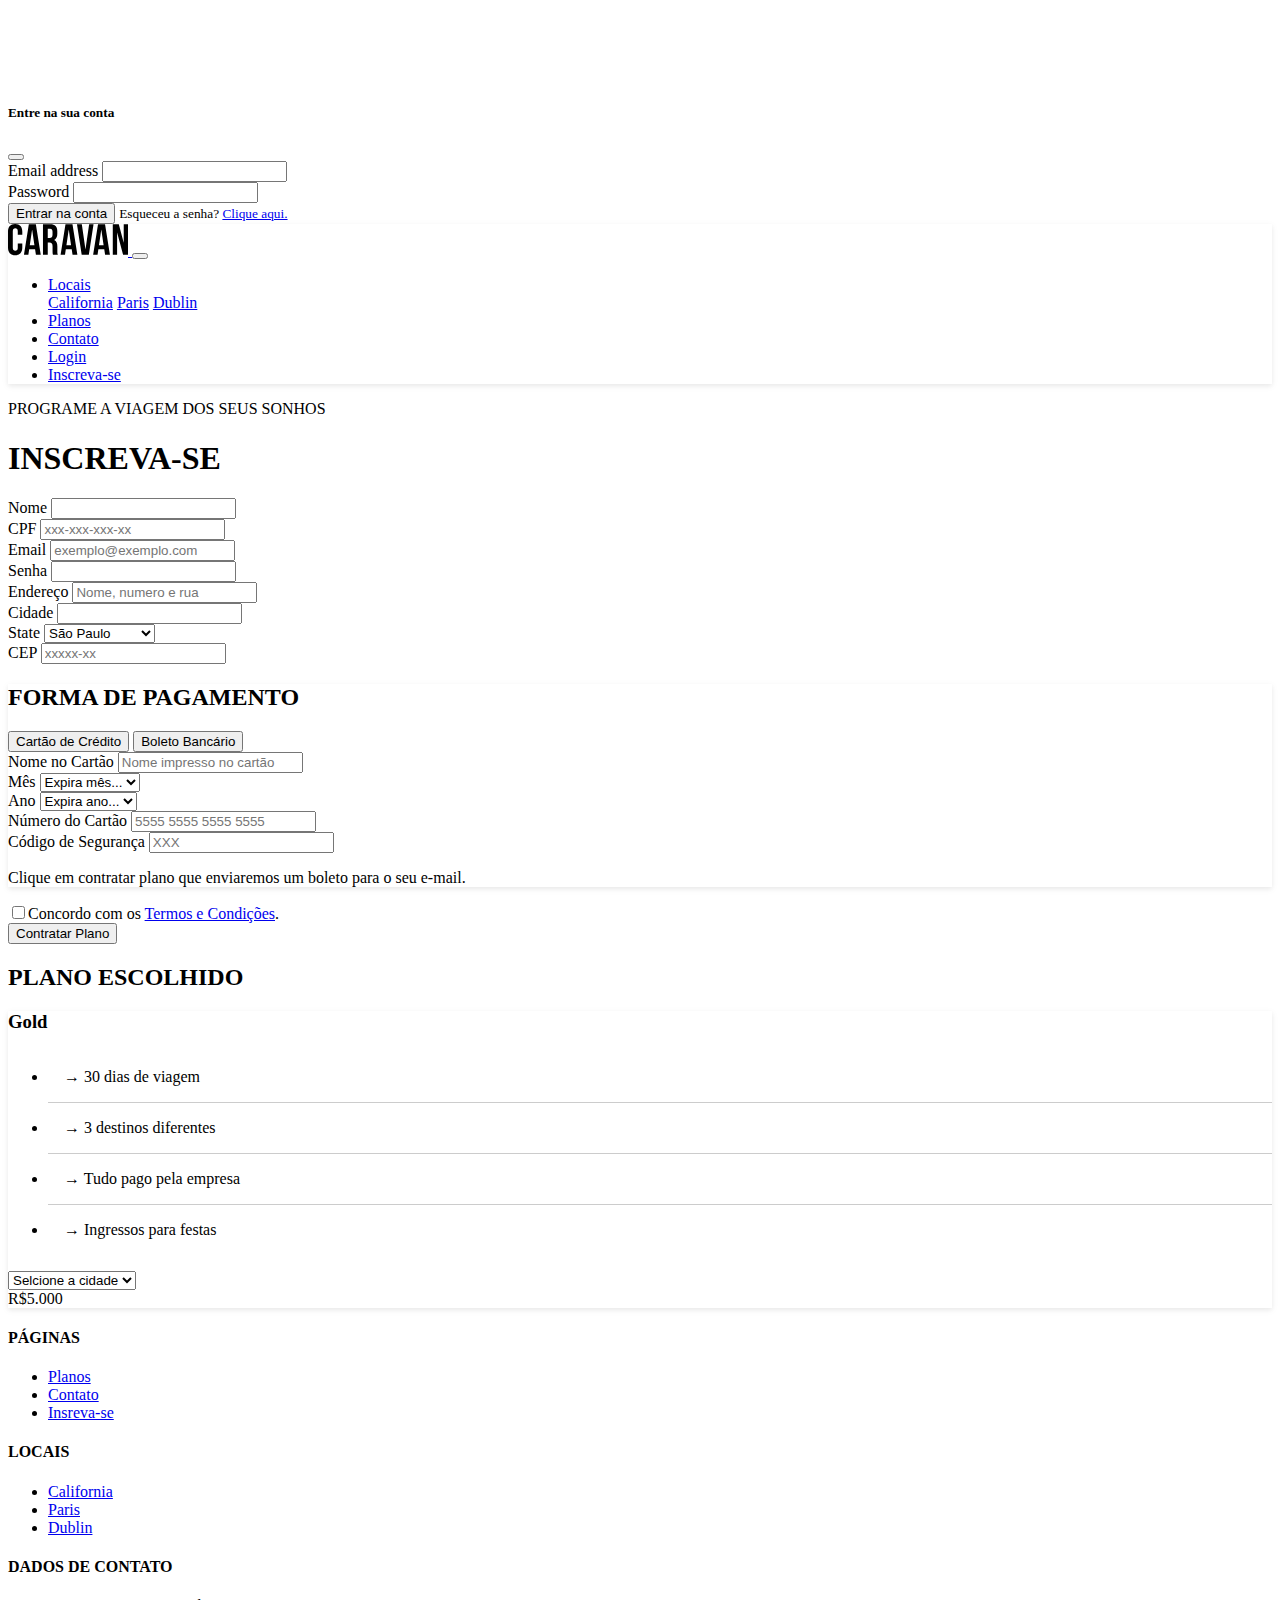
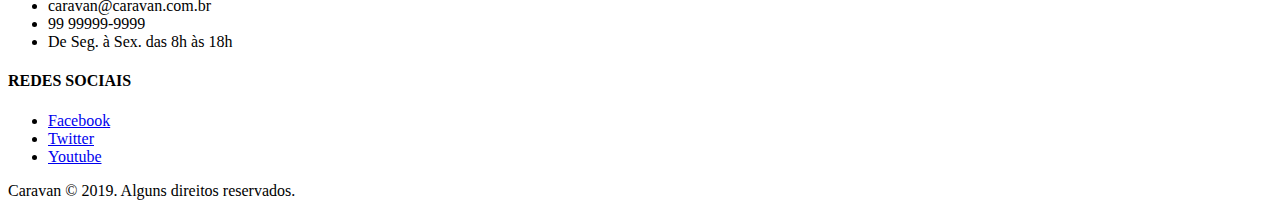
<file: bootstrap-5.2.0-dist/inscricao2.html>
<!doctype html>
<html lang="pt-br">
  <head>
    <meta charset="utf-8">
    <meta name="viewport" content="width=device-width, initial-scale=1">
    <title>Caravan - Inscrição</title>
    <link href="https://cdn.jsdelivr.net/npm/bootstrap@5.2.0/dist/css/bootstrap.min.css" rel="stylesheet" integrity="sha384-gH2yIJqKdNHPEq0n4Mqa/HGKIhSkIHeL5AyhkYV8i59U5AR6csBvApHHNl/vI1Bx" crossorigin="anonymous">
    <link href="style.css" rel="stylesheet">
</head>
<body>


<!-- MODAL-->
<div class="modal fade" id="modal-login" tabindex="-1" aria-labelledby="modalLogin-titulo" aria-hidden="true">
  <div class="modal-dialog">
    <div class="modal-content">
      <div class="modal-header">
        <h5 class="modal-title" id="modalLogin-titulo">Entre na sua conta</h5>
        <button type="button" class="btn-close" data-bs-dismiss="modal" aria-label="Close"></button>
      </div>
      <div class="modal-body">
        <form>
          <div class="mb-3">
            <label for="loginEmail" class="form-label">Email address</label>
            <input type="email" class="form-control" id="exampleInputEmail1">
          
          </div>
          <div class="mb-3">
            <label for="loginSenha" class="form-label">Password</label>
            <input type="password" class="form-control" id="exampleInputPassword1">
          </div>
          <button type="submit" class="btn btn-primary btn-sm">Entrar na conta</button>
          <small class="form-text text-muted m-0">Esqueceu a senha? <a href="#">Clique aqui.</a></small>
          </div>
          
        </form>
      </div>
    </div>
  </div>
</div>
<!-- FECHA MODAL -->


<nav class="navbar navbar-expand-md navbar-light bg-light fixed-top py-3 box-shadow">
  <a class="navbar-brand px-2 " href="index.html">
    <img src="img/caravan.svg" alt="Caravan"></img>
  </a>
  <button class="navbar-toggler" type="button" data-bs-toggle="collapse" 
        data-bs-target="#navbarSupportedContent" 
        aria-controls="navbarSupportedContent" aria-expanded="false" aria-label="Abrir navegação">
    <span class="navbar-toggler-icon"></span>
  </button>
  <div class="collapse navbar-collapse" id="navbarSupportedContent">
    <ul class="navbar-nav px-2 ms-auto">
        <li class="nav-item dropdown">
            <a class="nav-link dropdown-toggle" href="#" id="navbarDropdown" 
            role="button" data-bs-toggle="dropdown"
            data-toggle="dropdown" aria-haspopup="true" aria-expanded="false">Locais</a>
            <div class="dropdown-menu" aria-labelledby="navbarDropdown">
                <a class="dropdown-item" href="local.html">California</a>
                <a class="dropdown-item" href="local.html">Paris</a>
                <a class="dropdown-item" href="sidebar.html">Dublin</a>
            </div>
        </li>
        <li class="nav-item">
            <a class="nav-link" href="planos.html">Planos</a>
        </li>
        <li class="nav-item">
            <a class="nav-link" href="contato.html">Contato</a>
        </li>
        <li class="nav-item">
            <a class="nav-link" href="#" data-bs-toggle="modal" data-bs-target="#modal-login">Login</a>
        </li>
        <li class="nav-item">
            <a class="btn btn-outline-primary" href="inscricao.html">Inscreva-se</a>
        </li>
        
    </ul>
  </div>
</nav>

<section class="container">
    <div class="my-5 text-center">
        <span class="h6 d-block">PROGRAME A VIAGEM DOS SEUS SONHOS</span>
           <h1 class="display-4 text-primary">INSCREVA-SE</h1>
        </div>
  

<!--Formulario-->
<section class="container">

  <!--form aqui-->
  <form class="row g-3 col-lg-6">
    <div class="col-md-6">
      <label for="inputNome" class="form-label">Nome</label>
      <input type="text" class="form-control" id="inputNome">
    </div>
    <div class="col-md-6">
      <label for="inputCPF" class="form-label">CPF</label>
      <input type="text" class="form-control" id="inputCPF" placeholder="xxx-xxx-xxx-xx">
    </div>

  <div class="col-md-6">
    <label for="inputEmail" class="form-label">Email</label>
    <input type="email" class="form-control" id="inputEmail" placeholder="exemplo@exemplo.com">
  </div>
  <div class="col-md-6">
    <label for="inputPassword4" class="form-label">Senha</label>
    <input type="password" class="form-control" id="inputPassword4">
  </div>
  <div class="col-12">
    <label for="inputEndereco" class="form-label">Endereço</label>
    <input type="password" class="form-control" id="inputEndereco" placeholder="Nome, numero e rua">
  </div>
  <div class="col-md-6">
    <label for="inputCity" class="form-label">Cidade</label>
    <input type="text" class="form-control" id="inputCity">
  </div>
  <div class="col-md-3 col-6">
    <label for="inputState" class="form-label">State</label>
    <select id="inputState" class="form-select">
      <option selected>São Paulo</option>
      <option >Rio de Janiero</option>
      <option >Minas Gerais</option>
      <option >Santa Catarina</option>
      <option >Paraná</option>
    </select>
  </div>
  <div class="col-md-3 col-6">
    <label for="inputZip" class="form-label">CEP</label>
    <input type="text" class="form-control" id="inputZip" placeholder="xxxxx-xx">
  </div>
      </div>
      <!--fim form aqui-->

      
      <div class="bg-light rounded box-shadow p-3 form-group">
        <h2 class="h6 text-primary">FORMA DE PAGAMENTO</h2>
        <nav class="nav btn-group mb-3" id="formaPagamento" role="tablist">
          <button type="button" class="btn btn-secondary btn-sm active" id="nav-cartao-tab" data-toggle="tab" href="#nav-cartao" role="tab" aria-controls="nav-cartao" aria-selected="true">Cartão de Crédito</button>
          <button type="button" class="btn btn-secondary btn-sm" id="nav-boleto-tab" data-toggle="tab" href="#nav-boleto" role="tab" aria-controls="nav-boleto" aria-selected="false">Boleto Bancário</button>
        </nav>
        <div class="tab-content" id="formaPagamentoConteudo">
          <div class="tab-pane fade show active" id="nav-cartao" role="tabpanel" aria-labelledby="nav-cartao-tab">
            <div class="form-row">
              <div class="form-group col-md-6">
                <label for="inputNomeCartao">Nome no Cartão</label>
                <input type="text" class="form-control" id="inputNomeCartao" placeholder="Nome impresso no cartão">
              </div>
              <div class="form-group col-md-3 col-6">
                <label for="ipuntCartaoMes">Mês</label>
                <select id="ipuntCartaoMes" class="form-control">
                  <option>Expira mês...</option>
                  <option>01</option>
                  <option>02</option>
                  <option>03</option>
                  <option>04</option>
                  <option>05</option>
                </select>
              </div>
              <div class="form-group col-md-3 col-6">
                <label for="ipuntCartaoAno">Ano	</label>
                <select id="ipuntCartaoAno" class="form-control">
                  <option>Expira ano...</option>
                  <option>2019</option>
                  <option>2020</option>
                  <option>2021</option>
                  <option>2022</option>
                  <option>2023</option>
                </select>
              </div>
              <div class="form-group col-md-6">
                <label for="inputNumeroCartao">Número do Cartão</label>
                <input type="text" class="form-control" id="inputNumeroCartao" placeholder="5555 5555 5555 5555">
              </div>
              <div class="form-group col-md-6">
                <label for="inputCodeCartao">Código de Segurança</label>
                <input type="text" class="form-control" id="inputCodeCartao" placeholder="XXX">
              </div>
            </div>
          </div>
          <div class="tab-pane fade" id="nav-boleto" role="tabpanel" aria-labelledby="nav-boleto-tab">
            <p class="lead">Clique em contratar plano que enviaremos um boleto para o seu e-mail.</p>
          </div>
        </div>
      </div>
      <div class="form-check">
        <label class="form-check-label">
          <input type="checkbox" class="form-check-input">Concordo com os <a href="#">Termos e Condições</a>.
        </label>
      </div>
      <button class="btn btn-primary btn-lg">Contratar Plano</button>
    </form>
  
    <div class="col-lg-5 mx-auto order-first order-lg-1 mb-5">
      <h2 class="h6 text-primary">PLANO ESCOLHIDO</h2>
      <div class="bg-light rounded p-4 box-shadow">
        <h3>Gold</h3>
        <ul class="lista-planos list-unstyled">
          <li>→ 30 dias de viagem</li>
          <li>→ 3 destinos diferentes</li>
          <li>→ Tudo pago pela empresa</li>
          <li>→ Ingressos para festas</li>
        </ul>
        <form action="#">
          <div class="form-group">
            <select class="form-control bg-light" id="cidades">
              <option class="disabled">Selcione a cidade</option>
              <option>California</option>
              <option>Paris</option>
              <option>Dublin</option>
            </select>
          </div>
        </form>
        <div class="row mt-4">
          <div class="col">
            <span class="h4">R$5.000</span>
          </div>
        </div>
        </div>
    </div>
  </div>



<!--novo aqui-->
  
  <!---->

 
  
  <!---->
    
</section>


<!--FIM ForM-->




<!--FOOTER-->
<footer class="bg-dark text-white mt-5 ">
  <div class="container py-4">
    <div class="row">
    <div class="col-md-3 col-6">
      <h4 class="h6">PÁGINAS</h4>
      <UL class="list-unstyled">
        <li><a href="planos.html">Planos</a></li>
        <li><a href="contato.html">Contato</a></li>
        <li><a href="inscricao.html">Insreva-se</a></li>
      </UL>
    </div>

    <div class="col-md-3 col-6">
      <h4 class="h6">LOCAIS</h4>
      <UL class="list-unstyled">
        <li><a href="CALIFORNIA.html">California</a></li>
        <li><a href="paris.html">Paris</a></li>
        <li><a href="dublin.html">Dublin</a></li>
      </UL>
    </div>
    <div class="col-md-4">
      <h4 class="h6">DADOS DE CONTATO</h4>
      <ul class="list-unstyled text-secondary">
        <li>caravan@caravan.com.br</li>
        <li>99 99999-9999</li>
        <li>De Seg. à Sex. das 8h às 18h</li>
      </ul>
    </div>
    <div class="col-md-2">
      <h4 class="h6">REDES SOCIAIS</h4>
      <ul class="list-unstyled text-secondary">
        <li><a class="btn btn-outline-secondary btn-sm mb-2 btn-block" style="max-width: 140px;"href="#">Facebook</a>
        <li><a class="btn btn-outline-secondary btn-sm mb-2 btn-block" style="max-width: 140px;"href="#">Twitter</a>
        <li><a class="btn btn-outline-secondary btn-sm mb-2 btn-block" style="max-width: 140px;"href="#">Youtube</a>
      </ul>
    </div>
  </div>
</div>
<div class="bg-primary text-center py-3">
  <p class="mb-0">Caravan © 2019. Alguns direitos reservados.</p>
</div>
</footer>
<script src="https://cdn.jsdelivr.net/npm/bootstrap@5.2.0/dist/js/bootstrap.bundle.min.js" integrity="sha384-A3rJD856KowSb7dwlZdYEkO39Gagi7vIsF0jrRAoQmDKKtQBHUuLZ9AsSv4jD4Xa" crossorigin="anonymous"></script>
</body>
</html>
<!--<div class="row">
  <form class="col-lg-6" action="#">
    <div class="form-row">
      <div class="form-group col-md-6">
        <label for="inputNome">Nome</label>
        <input type="text" class="form-control" id="inputNome" placeholder="Nome Completo">
      </div>
      <div class="form-group col-md-6">
        <label for="inputCPF">CPF</label>
        <input type="text" class="form-control" id="inputCPF" placeholder="xxx.xxx.xxx-xx">
      </div>
      <div class="form-group col-md-6">
        <label for="inputEmail">Email</label>
        <input type="email" class="form-control" id="inputEmail" placeholder="Seu Email">
      </div>
      <div class="form-group col-md-6">
        <label for="inputSenha">Senha</label>
        <input type="password" class="form-control" id="inputSenha" placeholder="Senha de acesso">
      </div>
      <div class="form-group col-12">
        <label for="inputEndereco">Endereço</label>
        <input type="password" class="form-control" id="inputEndereco" placeholder="Número, nome da rua e bairro.">
      </div>
      <div class="form-group col-md-6">
        <label for="inputCidade">Cidade</label>
        <input type="password" class="form-control" id="inputCidade">
      </div>
      <div class="form-group col-md-3 col-6">
        <label for="ipuntEstado">Estado</label>
        <select class="form-control">
          <option>Selecione o Estado</option>
          <option>Selecione o Estado</option>
          <option>Rio de Janeiro</option>
          <option>São Paulo</option>
          <option>Paraná</option>
          <option>Ceará</option>
          <option>Acre</option>
        </select>
      </div>
      <div class="form-group col-md-3 col-6">
        <label for="inputCEP">CEP</label>
        <input type="password" class="form-control" id="inputCEP" placeholder="xxxxx-xxx">
      </div>
    </div>
    <div class="bg-light rounded box-shadow p-3 form-group">
      <h2 class="h6 text-primary">FORMA DE PAGAMENTO</h2>
      <nav class="nav btn-group mb-3" id="formaPagamento" role="tablist">
        <button type="button" class="btn btn-secondary btn-sm active" id="nav-cartao-tab" data-toggle="tab" href="#nav-cartao" role="tab" aria-controls="nav-cartao" aria-selected="true">Cartão de Crédito</button>
        <button type="button" class="btn btn-secondary btn-sm" id="nav-boleto-tab" data-toggle="tab" href="#nav-boleto" role="tab" aria-controls="nav-boleto" aria-selected="false">Boleto Bancário</button>
      </nav>
      <div class="tab-content" id="formaPagamentoConteudo">
        <div class="tab-pane fade show active" id="nav-cartao" role="tabpanel" aria-labelledby="nav-cartao-tab">
          <div class="form-row">
            <div class="form-group col-md-6">
              <label for="inputNomeCartao">Nome no Cartão</label>
              <input type="text" class="form-control" id="inputNomeCartao" placeholder="Nome impresso no cartão">
            </div>
            <div class="form-group col-md-3 col-6">
              <label for="ipuntCartaoMes">Mês</label>
              <select id="ipuntCartaoMes" class="form-control">
                <option>Expira mês...</option>
                <option>01</option>
                <option>02</option>
                <option>03</option>
                <option>04</option>
                <option>05</option>
              </select>
            </div>
            <div class="form-group col-md-3 col-6">
              <label for="ipuntCartaoAno">Ano	</label>
              <select id="ipuntCartaoAno" class="form-control">
                <option>Expira ano...</option>
                <option>2019</option>
                <option>2020</option>
                <option>2021</option>
                <option>2022</option>
                <option>2023</option>
              </select>
            </div>
            <div class="form-group col-md-6">
              <label for="inputNumeroCartao">Número do Cartão</label>
              <input type="text" class="form-control" id="inputNumeroCartao" placeholder="5555 5555 5555 5555">
            </div>
            <div class="form-group col-md-6">
              <label for="inputCodeCartao">Código de Segurança</label>
              <input type="text" class="form-control" id="inputCodeCartao" placeholder="XXX">
            </div>
          </div>
        </div>
        <div class="tab-pane fade" id="nav-boleto" role="tabpanel" aria-labelledby="nav-boleto-tab">
          <p class="lead">Clique em contratar plano que enviaremos um boleto para o seu e-mail.</p>
        </div>
      </div>
    </div>
    <div class="form-check">
      <label class="form-check-label">
        <input type="checkbox" class="form-check-input">Concordo com os <a href="#">Termos e Condições</a>.
      </label>
    </div>
    <button class="btn btn-primary btn-lg">Contratar Plano</button>
  </form>

  <div class="col-lg-5 mx-auto order-first order-lg-1 mb-5">
    <h2 class="h6 text-primary">PLANO ESCOLHIDO</h2>
    <div class="bg-light rounded p-4 box-shadow">
      <h3>Gold</h3>
      <ul class="lista-planos list-unstyled">
        <li>→ 30 dias de viagem</li>
        <li>→ 3 destinos diferentes</li>
        <li>→ Tudo pago pela empresa</li>
        <li>→ Ingressos para festas</li>
      </ul>
      <form action="#">
        <div class="form-group">
          <select class="form-control bg-light" id="cidades">
            <option class="disabled">Selcione a cidade</option>
            <option>California</option>
            <option>Paris</option>
            <option>Dublin</option>
          </select>
        </div>
      </form>
      <div class="row mt-4">
        <div class="col">
          <span class="h4">R$5.000</span>
        </div>
      </div>
      </div>
  </div>
</div>-->
<!--col-md-6 col-lg-6 mb-5-->
<!--<div class="row">
    <div class=" col-lg-5 mx-auto order-first order-lg-1 mb-5">
        <div class="bg-light p-4 box-shadow">
            <h2>Gold</h2>
            <ul class="list-unstyled lista-planos">
                <li>→ 30 dias de viagem</li>
                <li>→ 3 destinos diferentes</li>
                <li>→ Tudo pago pela empresa</li>
                <li>→ Ingressos para festas</li>
            </ul>
            <form >
                <div class="form-group">
                <select class="form-control bg-light" id="inputCidades">
                    <option >Selecione a cidade</option>
                    <option >California</option>
                    <option >Paris</option>
                    <option >Dublin</option>
                </select>
              </div>
            </form>
          
            <div class="row align-items-center mt-4">
                <div class="col">
                    <a href="inscricao.html" class="btn btn-primary btn-lg btn-block ">Comprar Plano</a>
                </div>
                <div class="col">
                    <span class="h4">R$5.000</span>
                </div>
            </div>
         -->
</file>
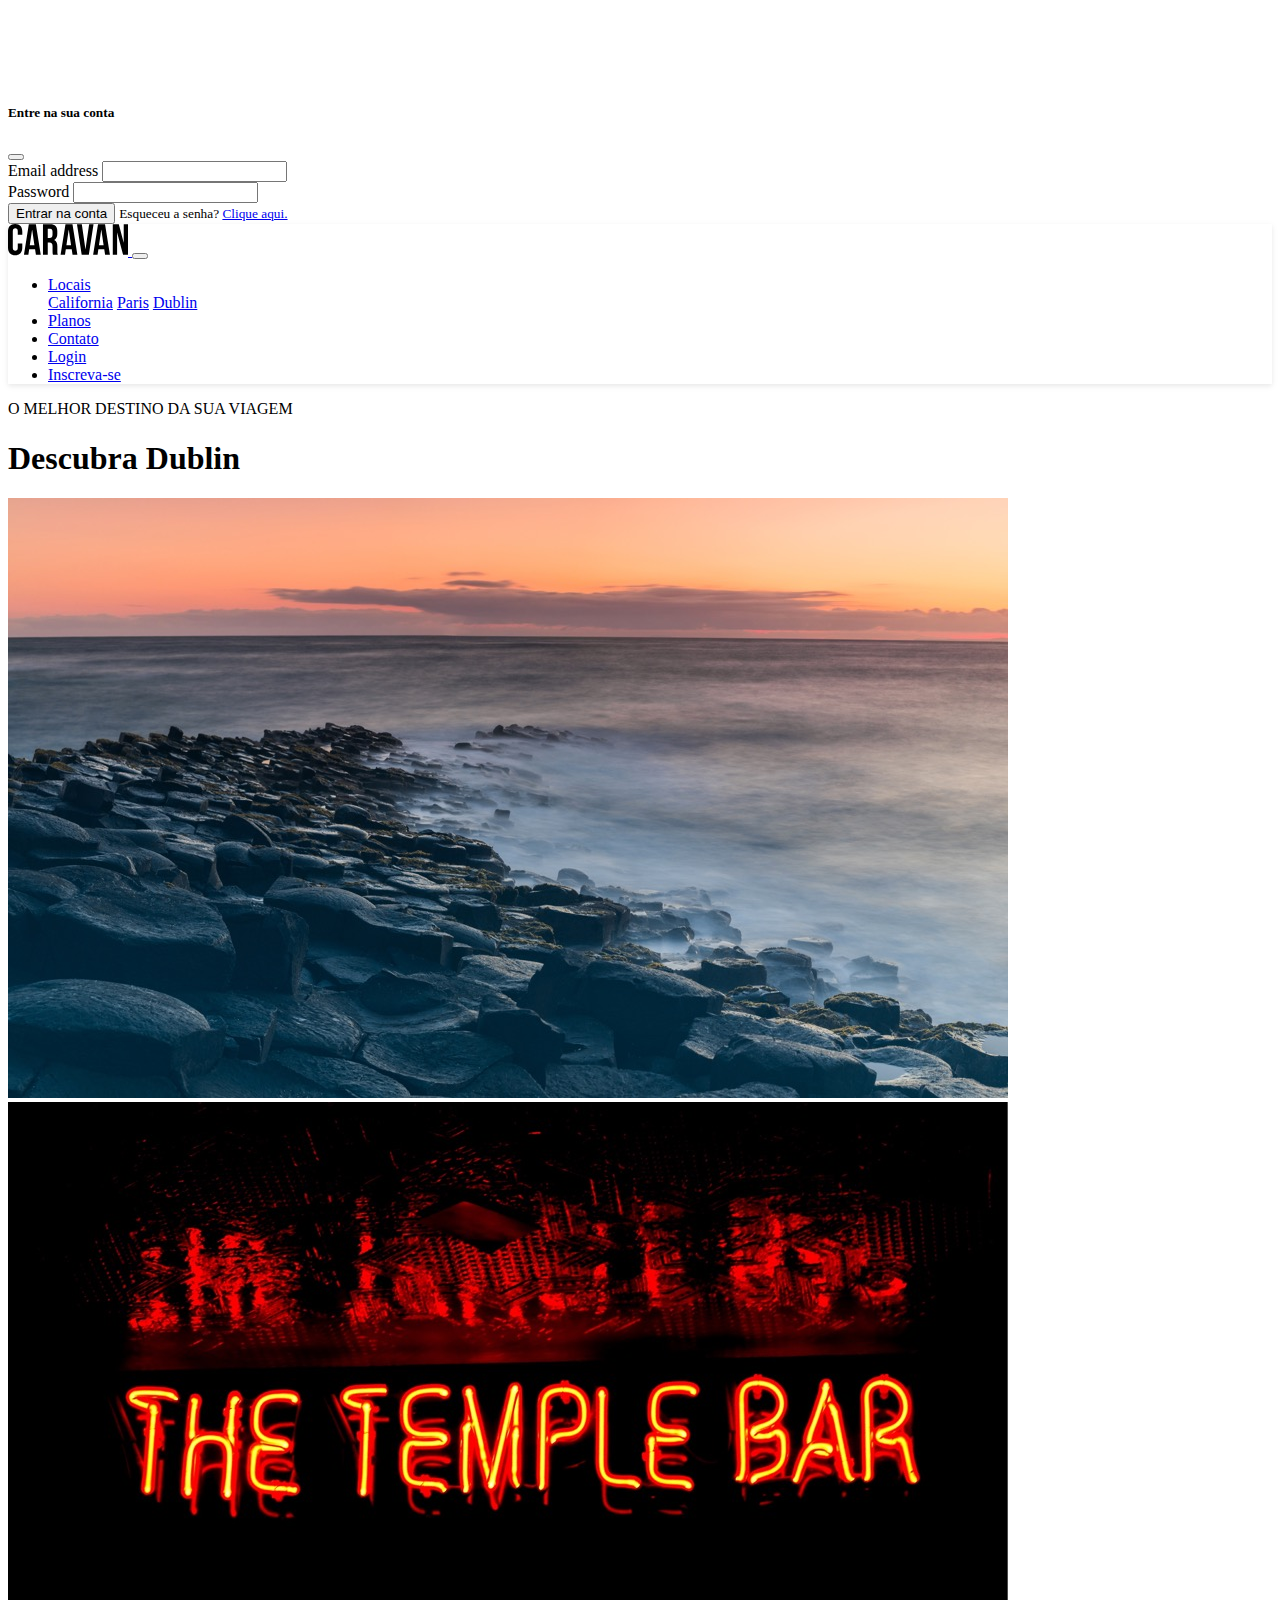
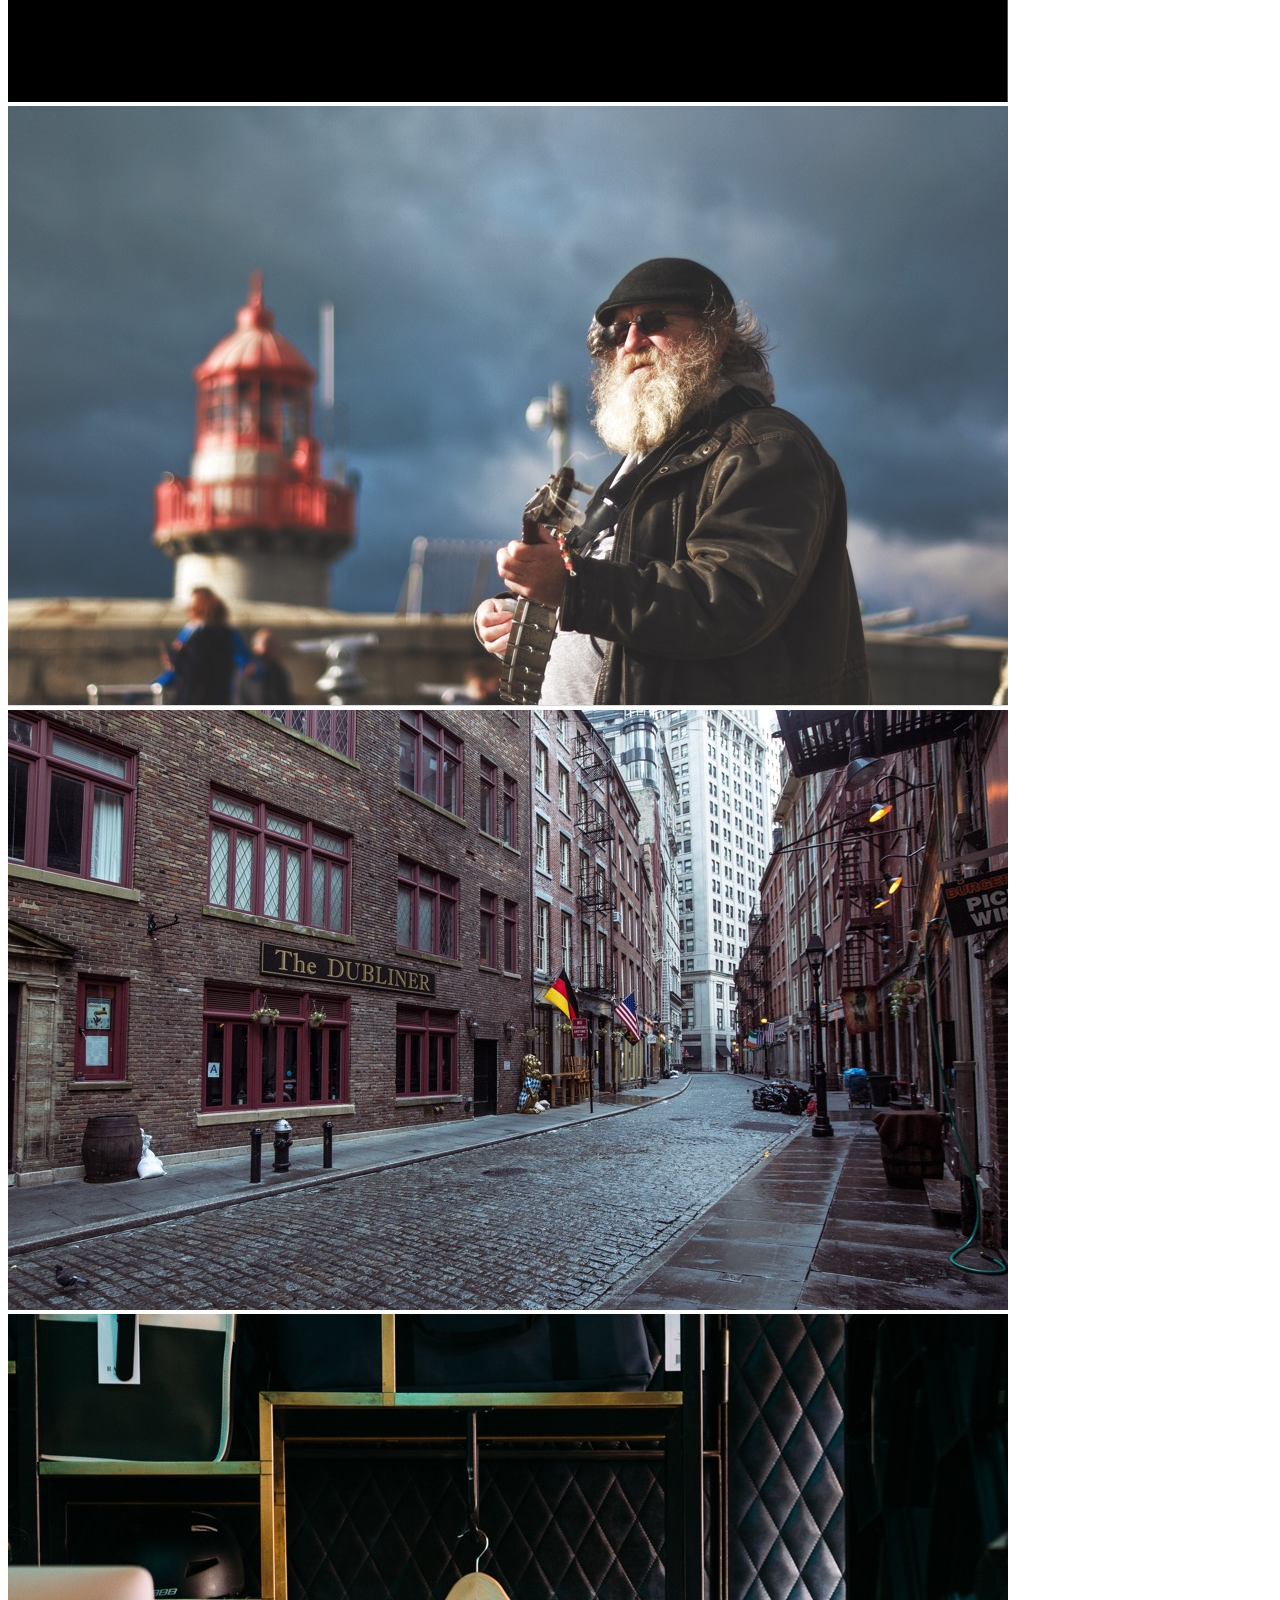
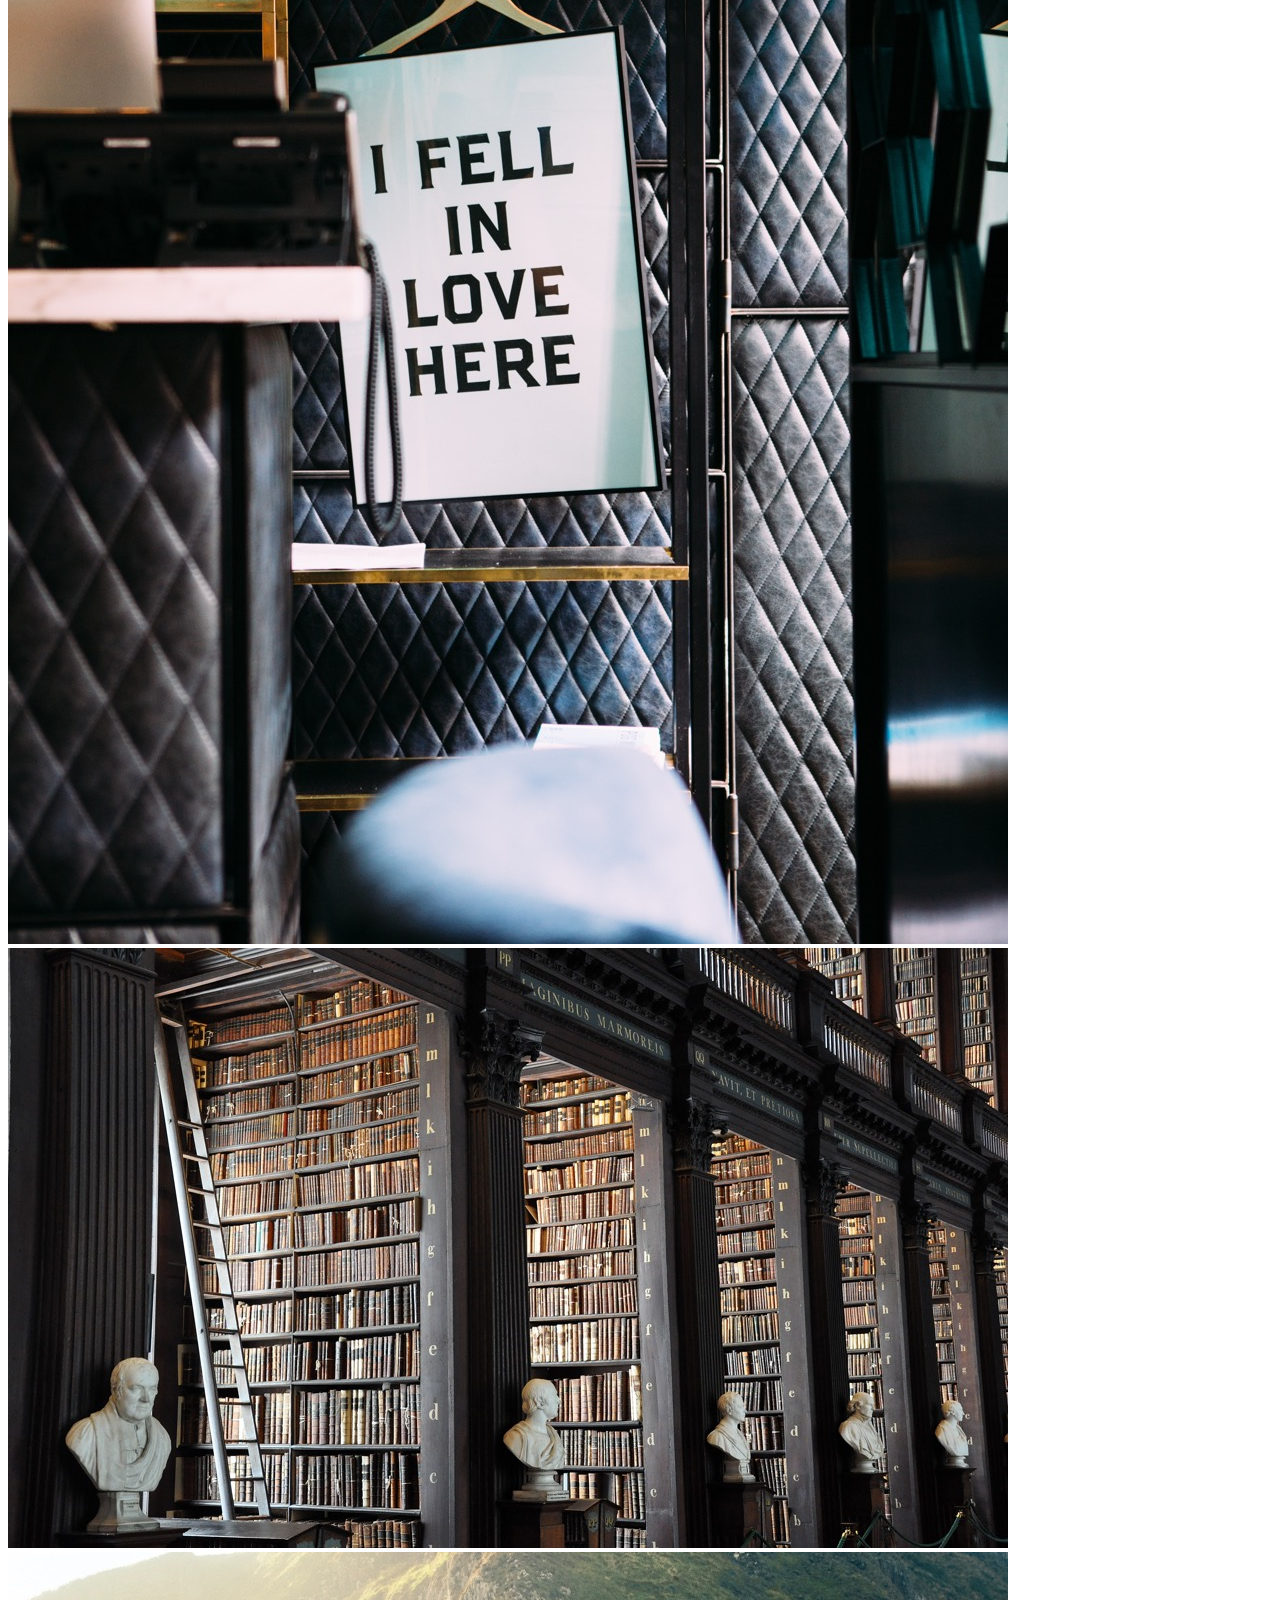
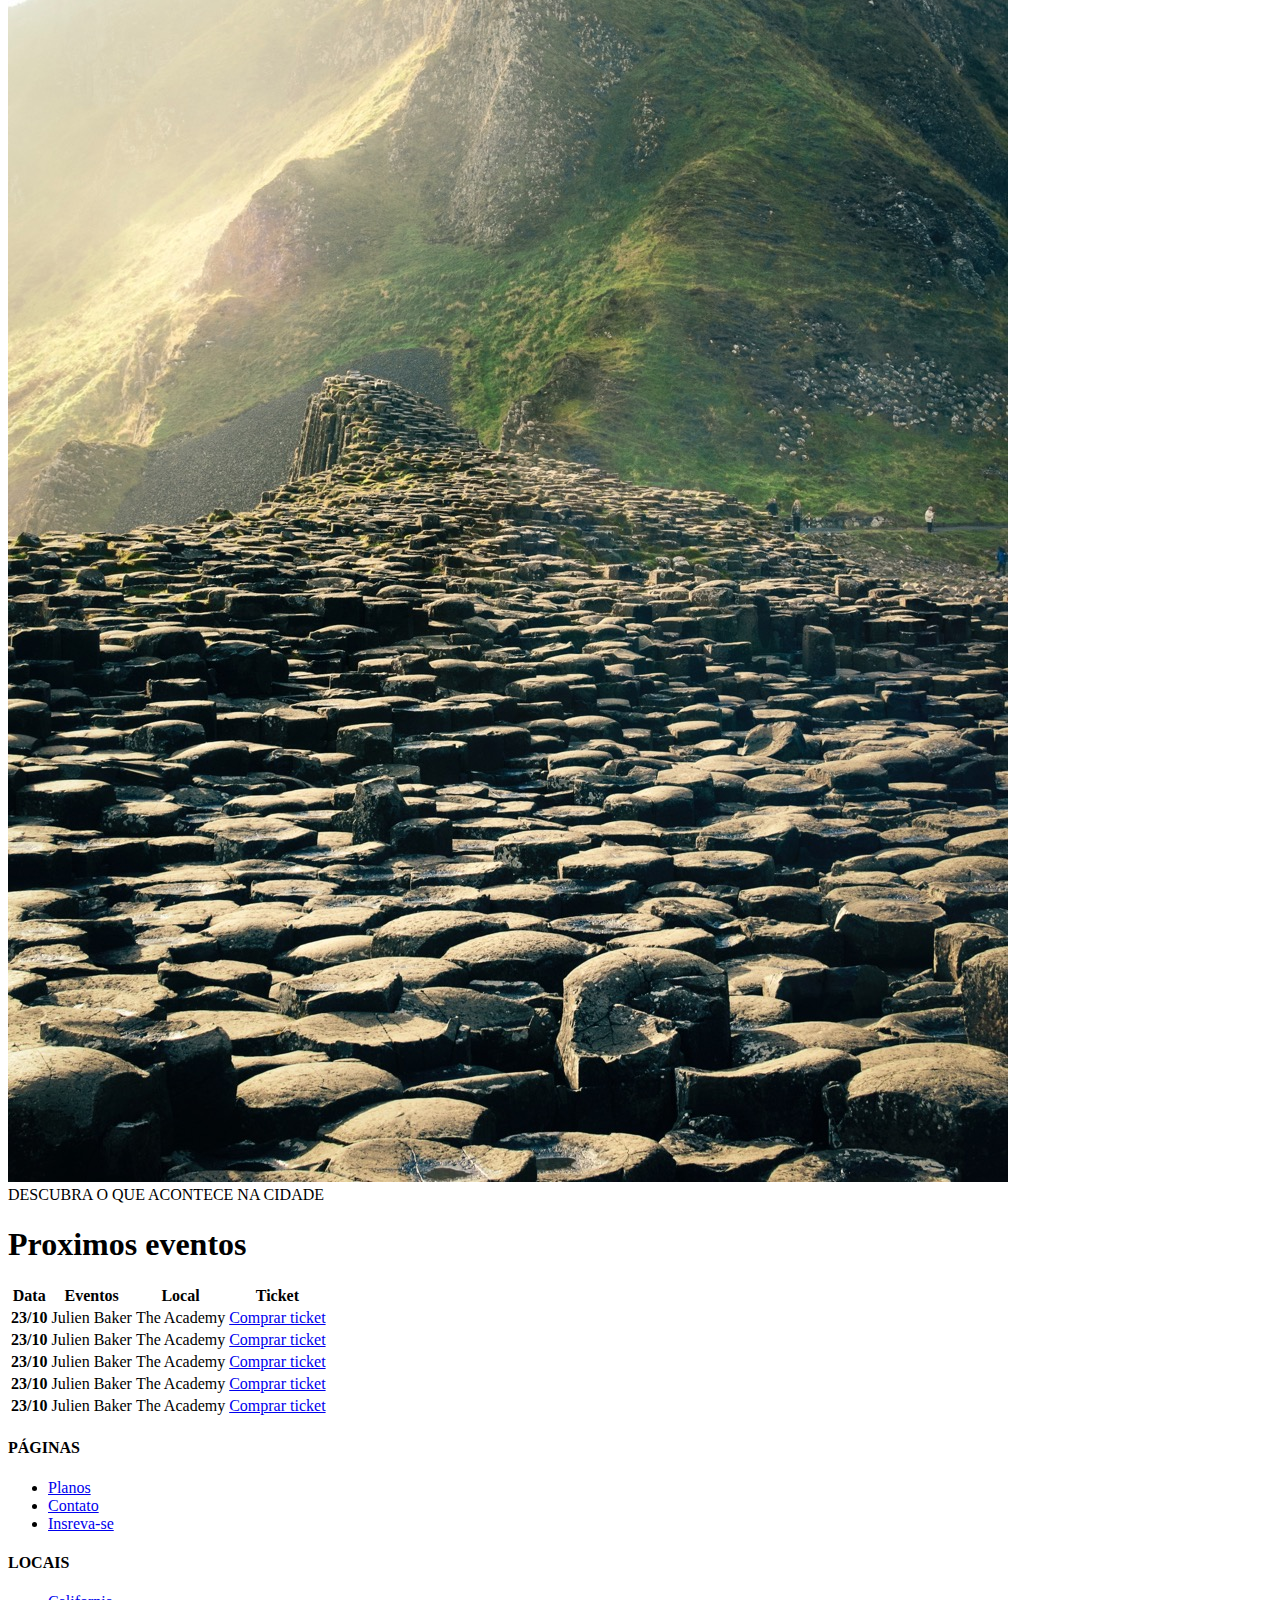
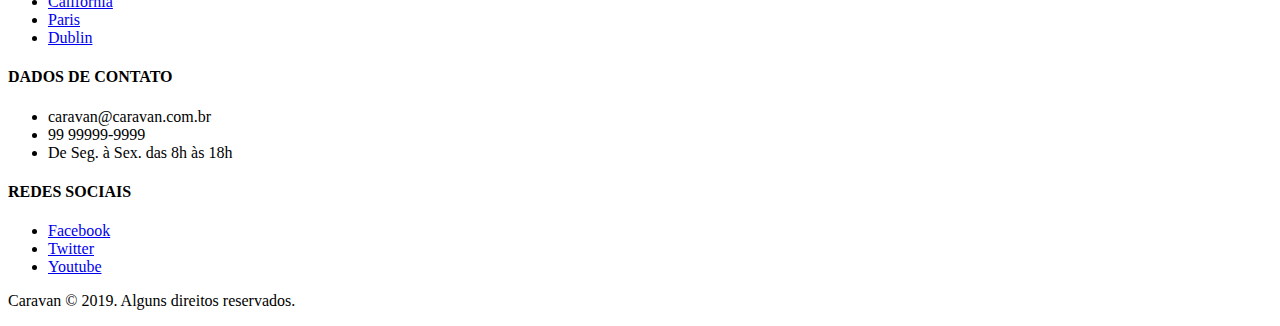
<file: bootstrap-5.2.0-dist/local.html>
<!doctype html>
<html lang="pt-br">
  <head>
    <meta charset="utf-8">
    <meta name="viewport" content="width=device-width, initial-scale=1">
    <title>Caravan - Local</title>
    <link href="https://cdn.jsdelivr.net/npm/bootstrap@5.2.0/dist/css/bootstrap.min.css" rel="stylesheet" integrity="sha384-gH2yIJqKdNHPEq0n4Mqa/HGKIhSkIHeL5AyhkYV8i59U5AR6csBvApHHNl/vI1Bx" crossorigin="anonymous">
    <link href="style.css" rel="stylesheet">
</head>
<body>


<!-- MODAL-->
<div class="modal fade" id="modal-login" tabindex="-1" aria-labelledby="modalLogin-titulo" aria-hidden="true">
  <div class="modal-dialog">
    <div class="modal-content">
      <div class="modal-header">
        <h5 class="modal-title" id="modalLogin-titulo">Entre na sua conta</h5>
        <button type="button" class="btn-close" data-bs-dismiss="modal" aria-label="Close"></button>
      </div>
      <div class="modal-body">
        <form>
          <div class="mb-3">
            <label for="loginEmail" class="form-label">Email address</label>
            <input type="email" class="form-control" id="exampleInputEmail1">
          
          </div>
          <div class="mb-3">
            <label for="loginSenha" class="form-label">Password</label>
            <input type="password" class="form-control" id="exampleInputPassword1">
          </div>
          <button type="submit" class="btn btn-primary btn-sm">Entrar na conta</button>
          <small class="form-text text-muted m-0">Esqueceu a senha? <a href="#">Clique aqui.</a></small>
          </div>
          
        </form>
      </div>
    </div>
  </div>
</div>
<!-- FECHA MODAL -->


<nav class="navbar navbar-expand-md navbar-light bg-light fixed-top py-3 box-shadow">
  <a class="navbar-brand px-2 " href="index.html">
    <img src="img/caravan.svg" alt="Caravan"></img>
  </a>
  <button class="navbar-toggler" type="button" data-bs-toggle="collapse" 
        data-bs-target="#navbarSupportedContent" 
        aria-controls="navbarSupportedContent" aria-expanded="false" aria-label="Abrir navegação">
    <span class="navbar-toggler-icon"></span>
  </button>
  <div class="collapse navbar-collapse" id="navbarSupportedContent">
    <ul class="navbar-nav px-2 ms-auto">
        <li class="nav-item dropdown">
            <a class="nav-link dropdown-toggle active" href="#" id="navbarDropdown" 
            role="button" data-bs-toggle="dropdown"
            data-toggle="dropdown" aria-haspopup="true" aria-expanded="false">Locais</a>
            <div class="dropdown-menu" aria-labelledby="navbarDropdown">
                <a class="dropdown-item" href="local.html">California</a>
                <a class="dropdown-item" href="local.html">Paris</a>
                <a class="dropdown-item" href="local.html">Dublin</a>
            </div>
        </li>
        <li class="nav-item">
            <a class="nav-link" href="planos.html">Planos</a>
        </li>
        <li class="nav-item">
            <a class="nav-link" href="contato.html">Contato</a>
        </li>
        <li class="nav-item">
            <a class="nav-link" href="#" data-bs-toggle="modal" data-bs-target="#modal-login">Login</a>
        </li>
        <li class="nav-item">
            <a class="btn btn-outline-primary" href="inscricao.html">Inscreva-se</a>
        </li>
        
    </ul>
  </div>
</nav>

<section class="container">

<div class="text-center my-5">
  <span class="h6 d-block">O MELHOR DESTINO DA SUA VIAGEM</span>
  <h1 class="display-4 text-primary">Descubra Dublin</h1>
</div>

<div class="row">
    <div class=" col-md">
        <img class="img-fluid mb-4" src="img/local/foto-1.jpg" alt="foto-1">
        <img class="img-fluid mb-4" src="img/local/foto-2.jpg" alt="foto-2">
        <img class="img-fluid mb-4" src="img/local/foto-3.jpg" alt="foto-3">
    </div>

    <div class=" col-md">
        <img class="img-fluid mb-4" src="img/local/foto-4.jpg" alt="foto-4">
        <img class=" img-fluid mb-4" src="img/local/foto-5.jpg" alt="foto-5">
    </div>

    <div class=" col-md">
      <img class="img-fluid mb-4" src="img/local/foto-6.jpg" alt="foto-6">
      <img class=" img-fluid mb-4" src="img/local/foto-7.jpg" alt="foto-7">
  </div>
</div>
</section>

<section class="container">
  <div class="text-center my-5">
    <span class="h6 d-block">DESCUBRA O QUE ACONTECE NA CIDADE</span>
    <h1 class="display-4 text-primary">Proximos eventos</h1>
  </div>
  <table class="table table-hover table-responsive">
  <thead>
    <tr>
      <th scope="col">Data</th>
      <th scope="col">Eventos</th>
      <th scope="col">Local</th>
      <th scope="col">Ticket</th>
    </tr>
  </thead>
  <tbody>
    <tr>
      <th scope="row">23/10</th>
      <td>Julien Baker</td>
      <td>The Academy</td>
      <td><a href="#"class="btn btn-outline-secondary btn-sm">Comprar ticket</a></td>
    </tr>
    <tr>
      <th scope="row">23/10</th>
      <td>Julien Baker</td>
      <td>The Academy</td>
      <td><a href="#"class="btn btn-outline-secondary btn-sm">Comprar ticket</a></td>
    </tr>
    <tr>
      <th scope="row">23/10</th>
      <td>Julien Baker</td>
      <td>The Academy</td>
      <td><a href="#"class="btn btn-outline-secondary btn-sm">Comprar ticket</a></td>
    </tr>
    <tr>
      <th scope="row">23/10</th>
      <td>Julien Baker</td>
      <td>The Academy</td>
      <td><a href="#"class="btn btn-outline-secondary btn-sm">Comprar ticket</a></td>
    </tr>
    <tr>
      <th scope="row">23/10</th>
      <td>Julien Baker</td>
      <td>The Academy</td>
      <td><a href="#"class="btn btn-outline-secondary btn-sm">Comprar ticket</a></td>
    </tr>
  </tbody>
  </table>

</section>


<footer class="bg-dark text-white mt-5">
  <div class="container py-4">
    <div class="row">
    <div class="col-md-3 col-6">
      <h4 class="h6">PÁGINAS</h4>
      <UL class="list-unstyled">
        <li><a href="planos.html">Planos</a></li>
        <li><a href="contato.html">Contato</a></li>
        <li><a href="inscricao.html">Insreva-se</a></li>
      </UL>
    </div>

    <div class="col-md-3 col-6">
      <h4 class="h6">LOCAIS</h4>
      <UL class="list-unstyled">
        <li><a href="CALIFORNIA.html">California</a></li>
        <li><a href="paris.html">Paris</a></li>
        <li><a href="dublin.html">Dublin</a></li>
      </UL>
    </div>
    <div class="col-md-4">
      <h4 class="h6">DADOS DE CONTATO</h4>
      <ul class="list-unstyled text-secondary">
        <li>caravan@caravan.com.br</li>
        <li>99 99999-9999</li>
        <li>De Seg. à Sex. das 8h às 18h</li>
      </ul>
    </div>
    <div class="col-md-2">
      <h4 class="h6">REDES SOCIAIS</h4>
      <ul class="list-unstyled text-secondary">
        <li><a class="btn btn-outline-secondary btn-sm mb-2 btn-block" style="max-width: 140px;"href="#">Facebook</a>
        <li><a class="btn btn-outline-secondary btn-sm mb-2 btn-block" style="max-width: 140px;"href="#">Twitter</a>
        <li><a class="btn btn-outline-secondary btn-sm mb-2 btn-block" style="max-width: 140px;"href="#">Youtube</a>
      </ul>
    </div>
  </div>
</div>
<div class="bg-primary text-center py-3">
  <p class="mb-0">Caravan © 2019. Alguns direitos reservados.</p>
</div>
</footer>
<script src="https://cdn.jsdelivr.net/npm/bootstrap@5.2.0/dist/js/bootstrap.bundle.min.js" integrity="sha384-A3rJD856KowSb7dwlZdYEkO39Gagi7vIsF0jrRAoQmDKKtQBHUuLZ9AsSv4jD4Xa" crossorigin="anonymous"></script>
</body>
</html>
</file>
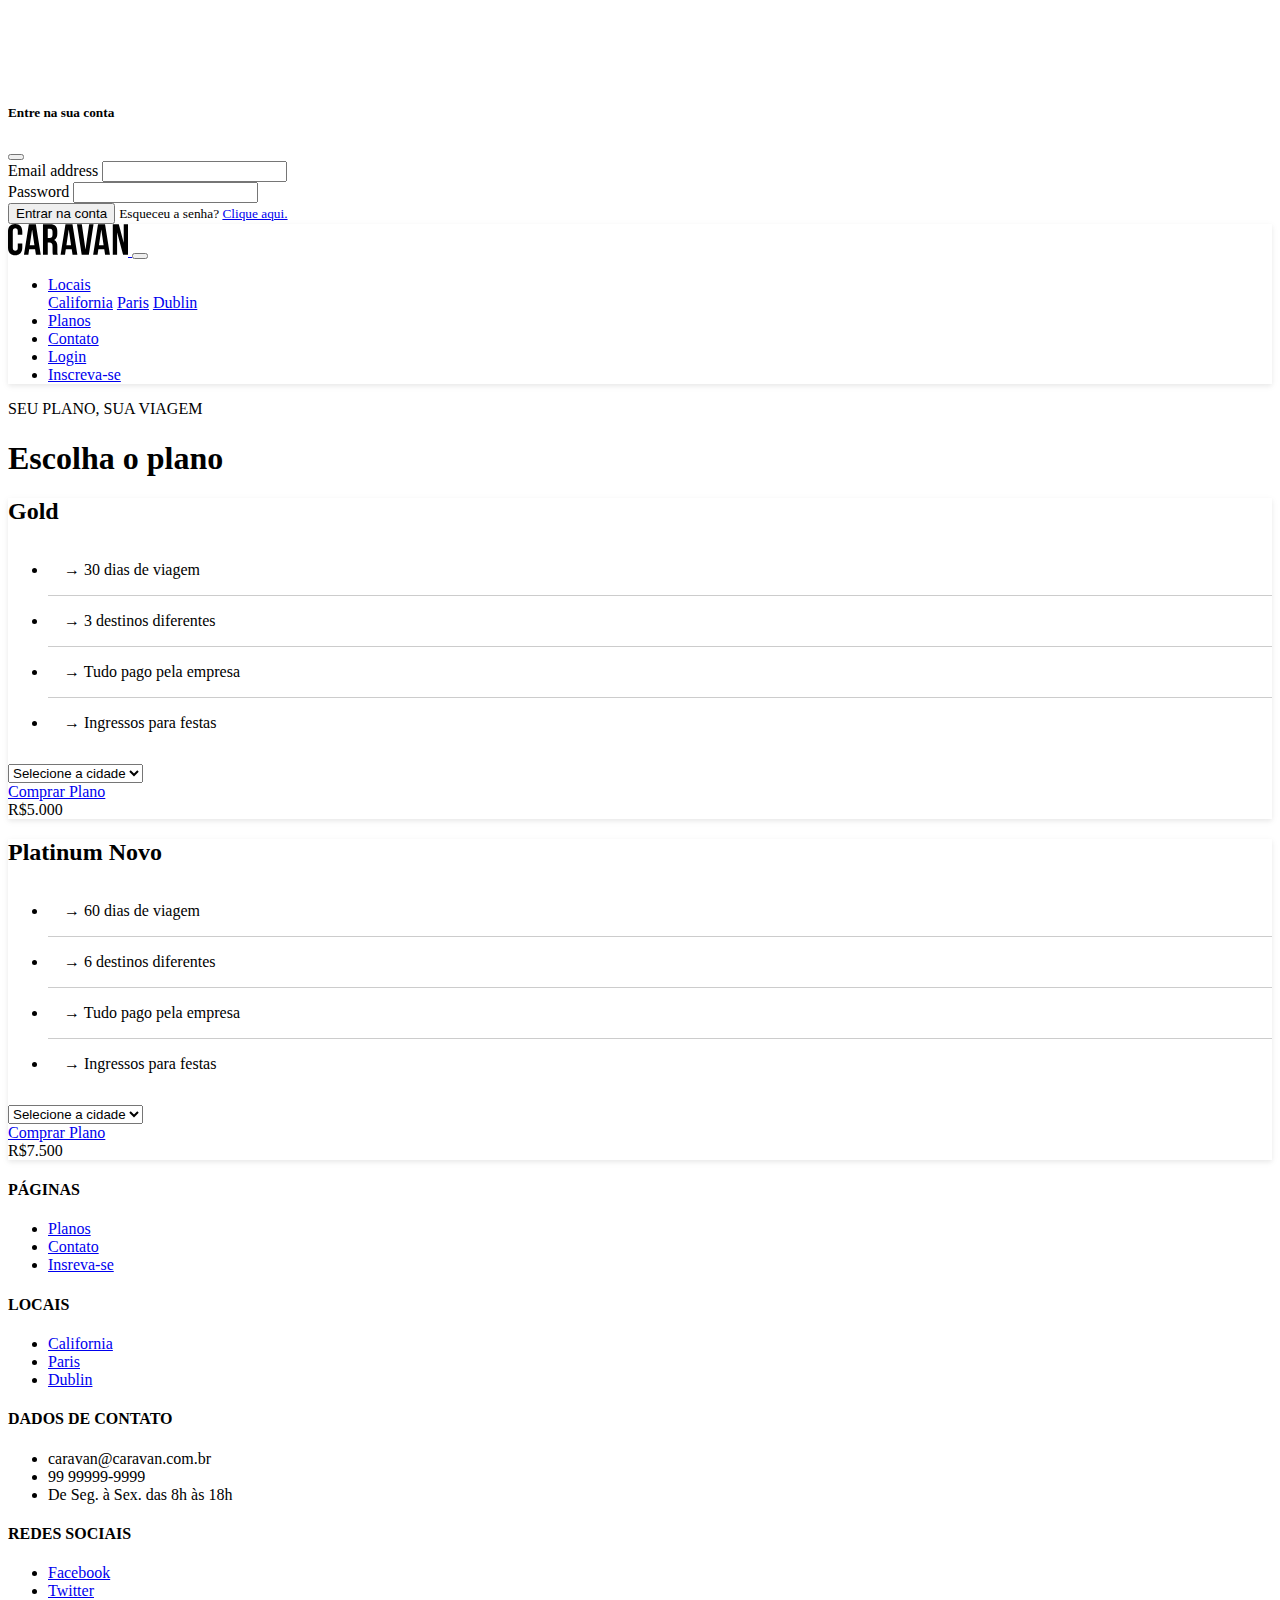
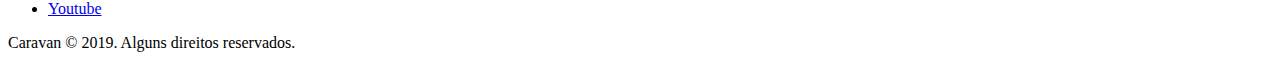
<file: bootstrap-5.2.0-dist/planos.html>
<!doctype html>
<html lang="pt-br">
  <head>
    <meta charset="utf-8">
    <meta name="viewport" content="width=device-width, initial-scale=1">
    <title>Caravan - Planos</title>
    <link href="https://cdn.jsdelivr.net/npm/bootstrap@5.2.0/dist/css/bootstrap.min.css" rel="stylesheet" integrity="sha384-gH2yIJqKdNHPEq0n4Mqa/HGKIhSkIHeL5AyhkYV8i59U5AR6csBvApHHNl/vI1Bx" crossorigin="anonymous">
    <link href="style.css" rel="stylesheet">
</head>
<body>


<!-- MODAL-->
<div class="modal fade" id="modal-login" tabindex="-1" aria-labelledby="modalLogin-titulo" aria-hidden="true">
  <div class="modal-dialog">
    <div class="modal-content">
      <div class="modal-header">
        <h5 class="modal-title" id="modalLogin-titulo">Entre na sua conta</h5>
        <button type="button" class="btn-close" data-bs-dismiss="modal" aria-label="Close"></button>
      </div>
      <div class="modal-body">
        <form>
          <div class="mb-3">
            <label for="loginEmail" class="form-label">Email address</label>
            <input type="email" class="form-control" id="exampleInputEmail1">
          
          </div>
          <div class="mb-3">
            <label for="loginSenha" class="form-label">Password</label>
            <input type="password" class="form-control" id="exampleInputPassword1">
          </div>
          <button type="submit" class="btn btn-primary btn-sm">Entrar na conta</button>
          <small class="form-text text-muted m-0">Esqueceu a senha? <a href="#">Clique aqui.</a></small>
          </div>
          
        </form>
      </div>
    </div>
  </div>
</div>
<!-- FECHA MODAL -->


<nav class="navbar navbar-expand-md navbar-light bg-light fixed-top py-3 box-shadow">
  <a class="navbar-brand px-2 " href="index.html">
    <img src="img/caravan.svg" alt="Caravan"></img>
  </a>
  <button class="navbar-toggler" type="button" data-bs-toggle="collapse" 
        data-bs-target="#navbarSupportedContent" 
        aria-controls="navbarSupportedContent" aria-expanded="false" aria-label="Abrir navegação">
    <span class="navbar-toggler-icon"></span>
  </button>
  <div class="collapse navbar-collapse" id="navbarSupportedContent">
    <ul class="navbar-nav px-2 ms-auto">
        <li class="nav-item dropdown">
            <a class="nav-link dropdown-toggle" href="#" id="navbarDropdown" 
            role="button" data-bs-toggle="dropdown"
            data-toggle="dropdown" aria-haspopup="true" aria-expanded="false">Locais</a>
            <div class="dropdown-menu" aria-labelledby="navbarDropdown">
                <a class="dropdown-item" href="local.html">California</a>
                <a class="dropdown-item" href="local.html">Paris</a>
                <a class="dropdown-item" href="local.html">Dublin</a>
            </div>
        </li>
        <li class="nav-item">
            <a class="nav-link active" href="planos.html">Planos</a>
        </li>
        <li class="nav-item">
            <a class="nav-link" href="contato.html">Contato</a>
        </li>
        <li class="nav-item">
            <a class="nav-link" href="#" data-bs-toggle="modal" data-bs-target="#modal-login">Login</a>
        </li>
        <li class="nav-item">
            <a class="btn btn-outline-primary" href="inscricao.html">Inscreva-se</a>
        </li>
        
    </ul>
  </div>
</nav>
<!--Fecha nav-->


<section class="container">

<div class="text-center my-5">
  <span class="h6 d-block">SEU PLANO, SUA VIAGEM</span>
  <h1 class="display-4 text-primary">Escolha o plano</h1>
</div>

<div class="row">
    <div class="col-md mb-5">
        <div class="bg-light p-4 box-shadow">
            <h2>Gold</h2>
            <ul class="list-unstyled lista-planos">
                <li>→ 30 dias de viagem</li>
                <li>→ 3 destinos diferentes</li>
                <li>→ Tudo pago pela empresa</li>
                <li>→ Ingressos para festas</li>
            </ul>
            <form >
                <div class="form-group">
                <select class="form-control bg-light" id="inputCidades">
                    <option >Selecione a cidade</option>
                    <option >California</option>
                    <option >Paris</option>
                    <option >Dublin</option>
                </select>
              </div>
            </form>
            <div class="row align-items-center mt-4">
                <div class="col">
                    <a href="inscricao.html" class="btn btn-primary btn-lg btn-block ">Comprar Plano</a>
                </div>
                <div class="col">
                    <span class="h4">R$5.000</span>
                </div>
            </div>
        </div>
    </div>
    <div class="col-md mb-5">
        <div class="bg-light p-4 box-shadow">
                <H2>Platinum <span class="badge bg-success">Novo</span></H2>
            <ul class="list-unstyled lista-planos">
                <li>→ 60 dias de viagem</li>
                <li>→ 6 destinos diferentes</li>
                <li>→ Tudo pago pela empresa</li>
                <li>→ Ingressos para festas</li>
            </ul>
            <form >
                <div class="form-group">
                <select class="form-control bg-light" id="inputCidades">
                    <option >Selecione a cidade</option>
                    <option >California</option>
                    <option >Paris</option>
                    <option >Dublin</option>
                </select>
              </div>
            </form>
            <div class="row align-items-center mt-4">
                <div class="col">
                    <a href="inscricao.html" class="btn btn-primary btn-lg btn-block ">Comprar Plano</a>
                </div>
                <div class="col">
                    <span class="h4">R$7.500</span>
                </div>
            </div>
        </div>
    </div>
</div>
</section>

<!--Footer-->
<footer class="bg-dark text-white mt-5">
  <div class="container py-4">
    <div class="row">
    <div class="col-md-3 col-6">
      <h4 class="h6">PÁGINAS</h4>
      <UL class="list-unstyled">
        <li><a href="planos.html">Planos</a></li>
        <li><a href="contato.html">Contato</a></li>
        <li><a href="inscricao.html">Insreva-se</a></li>
      </UL>
    </div>

    <div class="col-md-3 col-6">
      <h4 class="h6">LOCAIS</h4>
      <UL class="list-unstyled">
        <li><a href="CALIFORNIA.html">California</a></li>
        <li><a href="paris.html">Paris</a></li>
        <li><a href="dublin.html">Dublin</a></li>
      </UL>
    </div>
    <div class="col-md-4">
      <h4 class="h6">DADOS DE CONTATO</h4>
      <ul class="list-unstyled text-secondary">
        <li>caravan@caravan.com.br</li>
        <li>99 99999-9999</li>
        <li>De Seg. à Sex. das 8h às 18h</li>
      </ul>
    </div>
    <div class="col-md-2">
      <h4 class="h6">REDES SOCIAIS</h4>
      <ul class="list-unstyled text-secondary">
        <li><a class="btn btn-outline-secondary btn-sm mb-2 btn-block" style="max-width: 140px;"href="#">Facebook</a>
        <li><a class="btn btn-outline-secondary btn-sm mb-2 btn-block" style="max-width: 140px;"href="#">Twitter</a>
        <li><a class="btn btn-outline-secondary btn-sm mb-2 btn-block" style="max-width: 140px;"href="#">Youtube</a>
      </ul>
    </div>
  </div>
</div>
<div class="bg-primary text-center py-3">
  <p class="mb-0">Caravan © 2019. Alguns direitos reservados.</p>
</div>
</footer>
<script src="https://cdn.jsdelivr.net/npm/bootstrap@5.2.0/dist/js/bootstrap.bundle.min.js" integrity="sha384-A3rJD856KowSb7dwlZdYEkO39Gagi7vIsF0jrRAoQmDKKtQBHUuLZ9AsSv4jD4Xa" crossorigin="anonymous"></script>
</body>
</html>
</file>
<file: bootstrap-5.2.0-dist/style.css>
body{
    padding-top: 75px;
}
.box-shadow{
    box-shadow: 0 2px 4px  0 rgba(0,0,0,0.05),
                0 2px 8px 0 rgba(0,0,0,0.05);
}
#home-quote{
    background: url("img/bg-quote.jpg") center center;
    background-size: cover;
}

@media(max-width:767px){
    #home-quote .display-4{
        font-size: 2.5rem;
    }

    body{
        padding-top: 0px;
    }
    .fixed-top{
        position: relative;
    }
}
.lista-planos li + li{
    border-top: 1px solid rgba(0,0,0,.2);
}
.lista-planos li{
    padding: 1rem;
    
}
</file>
